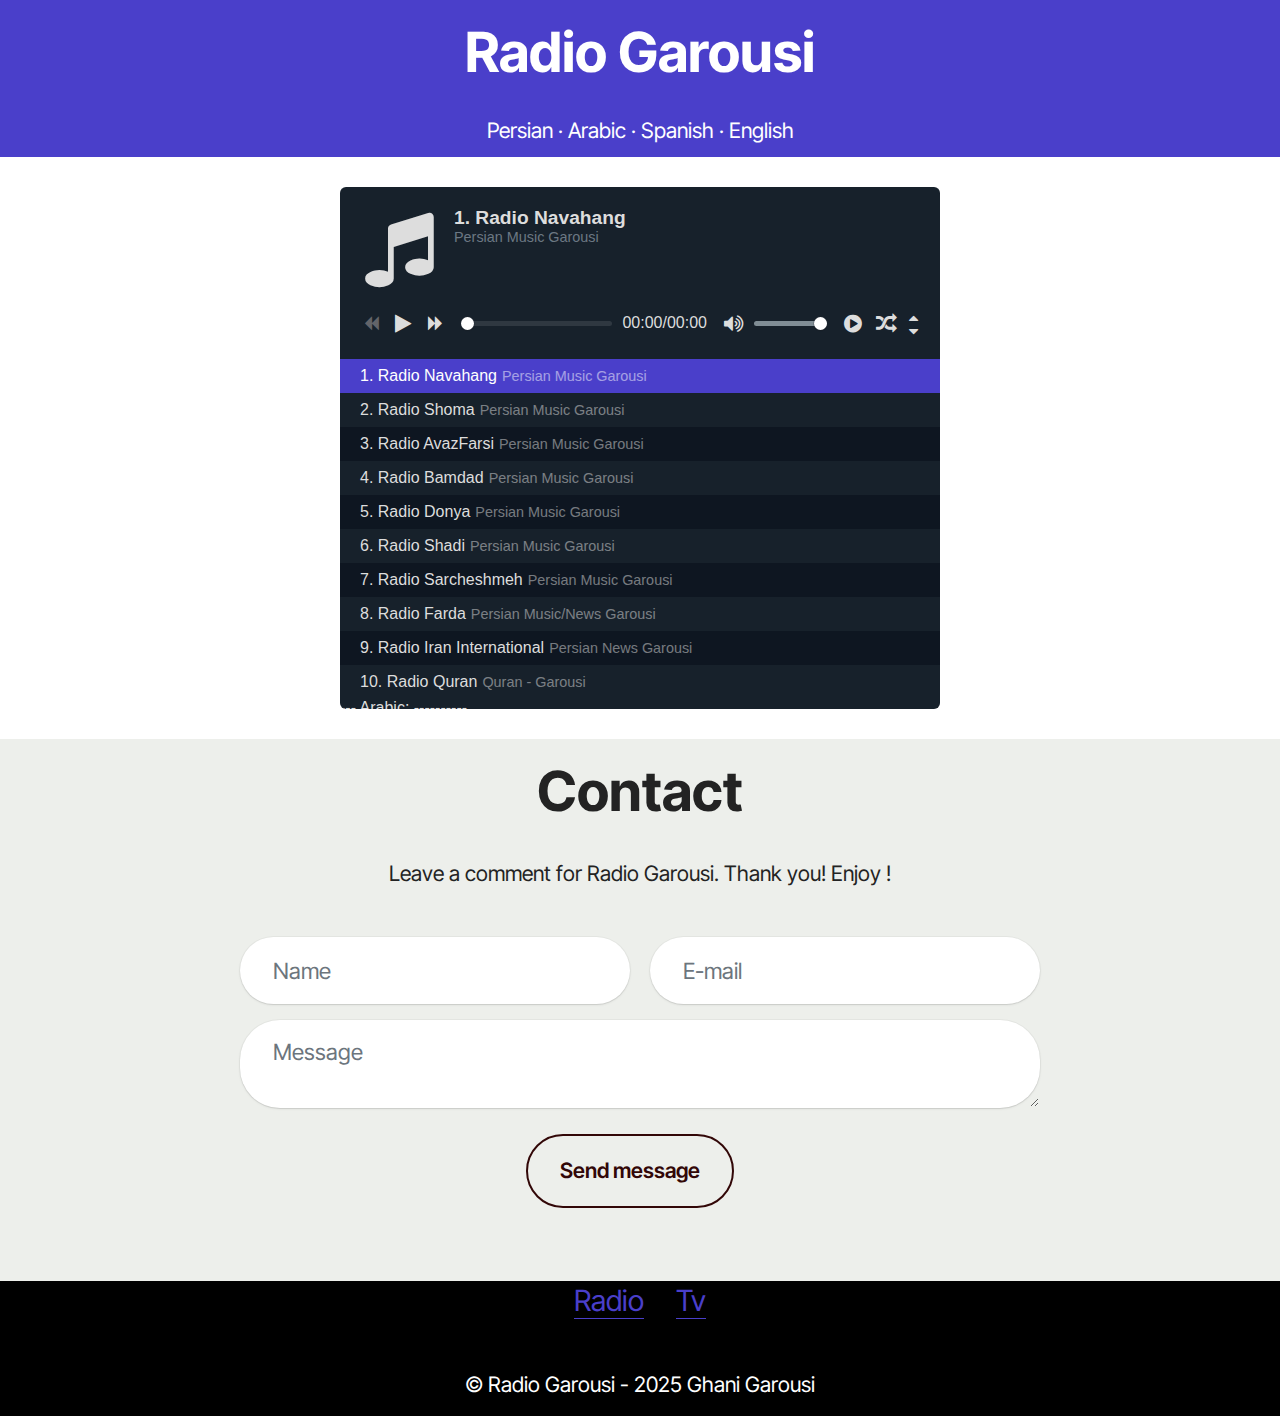
<file: index.html>
<!DOCTYPE html>
<html  >
<head>
  
  <meta charset="UTF-8">
  <meta http-equiv="X-UA-Compatible" content="IE=edge">
  
  <meta name="viewport" content="width=device-width, initial-scale=1, minimum-scale=1">
  <link rel="shortcut icon" href="assets/images/garousi-128x128.png" type="image/x-icon">
  <meta name="description" content="">
  
  
  <title>Radio Garousi</title>
  <link rel="stylesheet" href="assets/bootstrap/css/bootstrap.min.css">
  <link rel="stylesheet" href="assets/socicon/css/styles.css">
  <link rel="stylesheet" href="assets/theme/css/style.css">
  <link rel="preload" href="https://fonts.googleapis.com/css?family=Inter+Tight:100,200,300,400,500,600,700,800,900,100i,200i,300i,400i,500i,600i,700i,800i,900i&display=swap" as="style" onload="this.onload=null;this.rel='stylesheet'">
  <noscript><link rel="stylesheet" href="https://fonts.googleapis.com/css?family=Inter+Tight:100,200,300,400,500,600,700,800,900,100i,200i,300i,400i,500i,600i,700i,800i,900i&display=swap"></noscript>
  <link rel="preload" as="style" href="assets/mobirise/css/mbr-additional.css?v=3E8e0q"><link rel="stylesheet" href="assets/mobirise/css/mbr-additional.css?v=3E8e0q" type="text/css">

  
  
  
</head>
<body>
  
  <section data-bs-version="5.1" class="article11 cid-uWx9fzitW8" id="article11-1q">
    

    
    
    <div class="container-fluid">
        <div class="row justify-content-center">
            <div class="title col-md-12 col-lg-10">
                <h3 class="mbr-section-title mbr-fonts-style align-center mt-0 mb-0 display-2">
                <strong>Radio Garousi</strong></h3>
                <h4 class="mbr-section-subtitle align-center mbr-fonts-style mt-4 display-7"><p>Persian · Arabic · Spanish · English</p></h4>
                
            </div>
        </div>
    </div>
</section>

<section data-bs-version="5.1" class="mbr-section content1 restaurantm4_content1 cid-uW8s3BIlcq" id="design-block-1">

	

	<div class="container">
		<div class="row justify-content-center">
			<div class="col-md-10 col-sm-12 text-section">
			<style>

    


			    
@import url('https://maxcdn.bootstrapcdn.com/font-awesome/4.7.0/css/font-awesome.min.css');

*,*:before,*:after{outline:0;-webkit-box-sizing:border-box;box-sizing:border-box;}
input,button{outline:none;}
a,a:hover,a:visited{color:#ddd;text-decoration:none;}
.flex{display:-webkit-flex;display:flex;}
.flex-wrap{display:-webkit-flex;display:flex;-webkit-flex-wrap:wrap;flex-wrap:wrap;}
.flex-align{-webkit-align-items:center;align-items:center;}
.w-full{width:100%;}


/* progress animation */
@-webkit-keyframes audio-progress{to{background-position:25px 0;}}
@keyframes audio-progress{to{background-position:25px 0;}}
/* mobile */
@media screen and (max-width:480px) {
#simp .simp-controls .simp-volume,#simp .simp-controls .simp-others{display:none;}
#simp .simp-controls .simp-time{margin-right:10px;}
}
@media screen and (max-width:370px) {
#simp .simp-time .simp-slash,#simp .simp-time .end-time{display:none;}
}



@-webkit-keyframes audio-progress{to{background-position:25px 0;}}
@keyframes audio-progress{to{background-position:25px 0;}}
/* mobile */
@media screen and (max-width:480px) {
#simp .simp-controls .simp-volume,#simp .simp-controls .simp-others{display:none;}
#simp .simp-controls .simp-time{margin-right:10px;}
}
@media screen and (max-width:370px) {
#simp .simp-time .simp-slash,#simp .simp-time .end-time{display:none;}
}

			</style>
			
			
			
			<div class="simple-audio-player" id="simp" data-config="{&quot;shide_top&quot;:false,&quot;shide_btm&quot;:false,&quot;auto_load&quot;:false}">
  <div class="simp-playlist">
    <ul>
      --- Persian: ----------
      
      <li><span class="simp-source" data-src="https://navairan.com/;">1. Radio Navahang</span><span class="simp-desc">Persian Music Garousi</span></li>
      <li><span class="simp-source" data-src="https://stream.radiojar.com/rzcfw4cbsxquv" data-cover="https://i.postimg.cc/sDBycWS8/NMS-2019.jpg">2. Radio Shoma</span><span class="simp-desc">Persian Music Garousi</span></li>
      <li><span class="simp-source" data-src="https://stream-171.zeno.fm/2jwyo983y49vv">3. Radio AvazFarsi</span><span class="simp-desc">Persian Music Garousi</span></li>
      <li><span class="simp-source" data-src="https://s3.radio.co/sd07c718f1/listen">4. Radio Bamdad</span><span class="simp-desc">Persian Music Garousi</span></li>
      <li><span class="simp-source" data-src="https://stream.zeno.fm/v5kxmagseg0uv">5. Radio Donya</span><span class="simp-desc">Persian Music Garousi</span></li>
      <li><span class="simp-source" data-src="https://ice9.securenetsystems.net/SHADI">6. Radio Shadi</span><span class="simp-desc">Persian Music Garousi</span></li>
      <li><span class="simp-source" data-src="https://sarcheshmeh.awsvps.com/stream">7. Radio Sarcheshmeh</span><span class="simp-desc">Persian Music Garousi</span></li>
      <li><span class="simp-source" data-src="https://stream.radiojar.com/cp13r2cpn3quv">8. Radio Farda</span><span class="simp-desc">Persian Music/News Garousi</span></li>
      <li><span class="simp-source" data-src="https://n0f.radiojar.com/dfnrphnr5f0uv?rj-ttl=5&amp;rj-tok=AAABmSY-oh4AHtmWmjydCeWDsA">9. Radio Iran International</span><span class="simp-desc">Persian News Garousi</span></li>
      <li><span class="simp-source" data-src="https://radio.mp3islam.com/listen/abdulbasit/radio.mp3">10. Radio Quran</span><span class="simp-desc">Quran - Garousi</span></li>
  
      
      --- Arabic: ----------
      <li><span class="simp-source" data-src="https://stream.zeno.fm/na3vpvn10qruv">1. Radio Arab Mix</span><span class="simp-desc">Arabic Music Garousi</span></li>
      <li><span class="simp-source" data-src="https://oriental-high.rautemusik.fm/">2. Radio ORIENTAL</span><span class="simp-desc">Arabic Music Garousi</span></li>
      <li><span class="simp-source" data-src="https://ahmsamir.radioca.st/stream">3. Radio Nagham</span><span class="simp-desc">Arabic Music Garousi</span></li>
      <li><span class="simp-source" data-src="http://live.medi1.com/Tarab">4. Radio Tarab</span><span class="simp-desc">Classic Arabic Music Garousi</span></li>
      <li><span class="simp-source" data-src="https://usa19.fastcast4u.com/adeem">5. Radio Qadeem</span><span class="simp-desc">Old Arabic Music Garousi</span></li>
      <li><span class="simp-source" data-src="https://n0b.radiojar.com/s1mygd1frxquv">6. Radio Al Arabiya Music</span><span class="simp-desc">Arabic Music Garousi</span></li>
      <li><span class="simp-source" data-src="http://icecast.omroep.nl/funx-arab-bb-mp3">7. Radio FunX Arab</span><span class="simp-desc">Arabic Music Garousi</span></li>
      <li><span class="simp-source" data-src="https://stream.zeno.fm/zsgrfxg71s8uv?dot-uid=0c64220300da605a9c09c645&amp;amb-uid=2613553414245283539&amp;triton-uid=cookie%3A51e3840d-9f2d-4861-81dc-ecd56c88a96e&amp;aw_0_req_lsid=b192f0fe28e56731dab30eb67d7e9012">8. Radio Om Kolthum</span><span class="simp-desc">Om Kolthum Music Garousi</span></li>
      <li><span class="simp-source" data-src="https://stream.zeno.fm/8a4eqkd0pnhvv?dot-uid=0c64220300da605a9c09c645&amp;amb-uid=2613553414245283539&amp;triton-uid=cookie%3A51e3840d-9f2d-4861-81dc-ecd56c88a96e&amp;aw_0_req_lsid=b192f0fe28e56731dab30eb67d7e9012">9. Radio Abdelhalim</span><span class="simp-desc">Abdelhalim Music Garousi</span></li>
      <li><span class="simp-source" data-src="https://montecarlodoualiya128k.ice.infomaniak.ch/mc-doualiya.mp3">10. Radio Monte Carlo</span><span class="simp-desc">Arabic Music/News Garousi</span></li>
      <li><span class="simp-source" data-src="https://live-hls-audio-web-aja.getaj.net/VOICE-AJA/01.m3u8">11. Aljazeera</span><span class="simp-desc">Arabic News Garousi</span></li>
      <li><span class="simp-source" data-src="https://radio.mp3islam.com/listen/abdulbasit/radio.mp3">12. Radio Quran</span><span class="simp-desc">Quran - Garousi</span></li>


      --- Spanish: ----------
      
      <li><span class="simp-source" data-src="https://stream.zeno.fm/sxn8jnkteq2vv">1. Radio Flamenco</span><span class="simp-desc">Spanish Music Garousi</span></li>
      <li><span class="simp-source" data-src="http://playerservices.streamtheworld.com/api/livestream-redirect/RADIOLE.mp3">2. Radio OLE</span><span class="simp-desc">Spanish Music Garousi</span></li>
      <li><span class="simp-source" data-src="https://kissfm.kissfmradio.cires21.com/kissfm.mp3">3. Radio Kiss FM</span><span class="simp-desc">Spanish Music Garousi</span></li>
      <li><span class="simp-source" data-src="https://playerservices.streamtheworld.com/api/livestream-redirect/LOS40_ASO_GUADIX.mp3">4. Radio Los 40 Madrid</span><span class="simp-desc">Spanish Music Garousi</span></li>
      <li><span class="simp-source" data-src="http://server8.emitironline.com:18176/">5. Radio Callao Madrid</span><span class="simp-desc">Spanish Music Garousi</span></li>
      <li><span class="simp-source" data-src="https://net1-cope-rrcast.flumotion.com/cope/net1-low.mp3">6. Radio COPE Madrid</span><span class="simp-desc">Spanish Music/News Garousi</span></li>
      <li><span class="simp-source" data-src="https://playerservices.streamtheworld.com/api/livestream-redirect/SER_MAS_MADRID.mp3">7. Radio SER Madrid</span><span class="simp-desc">Spanish News Garousi</span></li>
      

      --- English: ----------

      
      <li><span class="simp-source" data-src="https://ice-sov.musicradio.com/HeartLondonMP3">1. Radio Heart London</span><span class="simp-desc">LONDON UK Garousi</span></li>
      <li><span class="simp-source" data-src="https://countryhits.radioca.st/stream">2. Radio Country Music</span><span class="simp-desc">Country USA Garousi</span></li>
      <li><span class="simp-source" data-src="https://kuvo-ice.streamguys1.com/kuvo-mp3-128">3. Radio Jazz Music</span><span class="simp-desc">Jazz Music USA Garousi</span></li>
      <li><span class="simp-source" data-src="https://uk4-vn.mixstream.net/:8128/listen.mp3">4. Radio House Music</span><span class="simp-desc">House Music USA Garousi</span></li>
      <li><span class="simp-source" data-src="https://playerservices.streamtheworld.com/api/livestream-redirect/CSPANRADIO.mp3">5. Radio CSPAN News</span><span class="simp-desc">News USA Garousi</span></li>
      <li><span class="simp-source" data-src="https://playerservices.streamtheworld.com/api/livestream-redirect/NEWSMAX_FM.aac">6. Radio Newsmax USA</span><span class="simp-desc">News USA Garousi</span></li>
      




      
      --- Ghani Garousi 2025 Alicante - Spain ---
      
    </ul>
  </div>
</div>    

<script>
    

// Multiple events to a listener
function addEventListener_multi(element, eventNames, handler) {
  var events = eventNames.split(' ');
  events.forEach(e => element.addEventListener(e, handler, false));
}

// Random numbers in a specific range
function getRandom(min, max) {
  min = Math.ceil(min);
  max = Math.floor(max);
  return Math.floor(Math.random() * (max - min + 1)) + min;
}

// Position element inside element
function getRelativePos(elm) {
  var pPos = elm.parentNode.getBoundingClientRect(); // parent pos
  var cPos = elm.getBoundingClientRect(); // target pos
  var pos = {};

  pos.top    = cPos.top    - pPos.top + elm.parentNode.scrollTop,
  pos.right  = cPos.right  - pPos.right,
  pos.bottom = cPos.bottom - pPos.bottom,
  pos.left   = cPos.left   - pPos.left;

  return pos;
}

function formatTime(val) {
  var h = 0, m = 0, s;
  val = parseInt(val, 10);
  if (val > 60 * 60) {
   h = parseInt(val / (60 * 60), 10);
   val -= h * 60 * 60;
  }
  if (val > 60) {
   m = parseInt(val / 60, 10);
   val -= m * 60;
  }
  s = val;
  val = (h > 0)? h + ':' : '';
  val += (m > 0)? ((m < 10 && h > 0)? '0' : '') + m + ':' : '0:';
  val += ((s < 10)? '0' : '') + s;
  return val;
}

function simp_initTime() {
  simp_controls.querySelector('.start-time').innerHTML = formatTime(simp_audio.currentTime); //calculate current value time
  if (!simp_isStream) {
    simp_controls.querySelector('.end-time').innerHTML = formatTime(simp_audio.duration); //calculate total value time
    simp_progress.value = simp_audio.currentTime / simp_audio.duration * 100; //progress bar
  }
  
  // ended of the audio
  if (simp_audio.currentTime == simp_audio.duration) {
    simp_controls.querySelector('.simp-plause').classList.remove('fa-pause');
    simp_controls.querySelector('.simp-plause').classList.add('fa-play');
    simp_audio.removeEventListener('timeupdate', simp_initTime);
    
    if (simp_isNext) { //auto load next audio
      var elem;
      simp_a_index++;
      if (simp_a_index == simp_a_url.length) { //repeat all audio
        simp_a_index = 0;
        elem = simp_a_url[0];
      } else {
        elem = simp_a_url[simp_a_index];  
      }
      simp_changeAudio(elem);
      simp_setAlbum(simp_a_index);
    } else {
      simp_isPlaying = false;
    }
  }
}

function simp_initAudio() {
  // if readyState more than 2, audio file has loaded
	simp_isLoaded = simp_audio.readyState == 4 ? true : false;
  simp_isStream = simp_audio.duration == 'Infinity' ? true : false;
  simp_controls.querySelector('.simp-plause').disabled = false;
  simp_progress.disabled = simp_isStream ? true : false;
  if (!simp_isStream) {
    simp_progress.parentNode.classList.remove('simp-load','simp-loading');
    simp_controls.querySelector('.end-time').innerHTML = formatTime(simp_audio.duration);
  }
  simp_audio.addEventListener('timeupdate', simp_initTime); //tracking load progress
  if (simp_isLoaded && simp_isPlaying) simp_audio.play();
  
  // progress bar click event
  addEventListener_multi(simp_progress, 'touchstart mousedown', function(e) {
    if (simp_isStream) {
      e.stopPropagation();
      return false;
    }
    if (simp_audio.readyState == 4) {
      simp_audio.removeEventListener('timeupdate', simp_initTime);
      simp_audio.pause();
    }
  });
  
  addEventListener_multi(simp_progress, 'touchend mouseup', function(e) {
    if (simp_isStream) {
      e.stopPropagation();
      return false;
    }
    if (simp_audio.readyState == 4) {
      simp_audio.currentTime = simp_progress.value * simp_audio.duration / 100;
      simp_audio.addEventListener('timeupdate', simp_initTime);
      if (simp_isPlaying) simp_audio.play();
    }
  });
}

function simp_loadAudio(elem) {
  simp_progress.parentNode.classList.add('simp-loading');
  simp_controls.querySelector('.simp-plause').disabled = true;
  simp_audio.querySelector('source').src = elem.dataset.src;
  simp_audio.load();
  
  simp_audio.volume = parseFloat(simp_v_num / 100); //based on valume input value
  simp_audio.addEventListener('canplaythrough', simp_initAudio); //play audio without stop for buffering
  
  // if audio fails to load, only IE/Edge 9.0 or above
  simp_audio.addEventListener('error', function() {
    alert('Please reload the page.');
  });
}

function simp_setAlbum(index) {
  simp_cover.innerHTML = simp_a_url[index].dataset.cover ? '<div style="background:url(' + simp_a_url[index].dataset.cover + ') no-repeat;background-size:cover;width:80px;height:80px;"></div>' : '<i class="fa fa-music fa-5x"></i>';
  simp_title.innerHTML = simp_source[index].querySelector('.simp-source').innerHTML;
  simp_artist.innerHTML = simp_source[index].querySelector('.simp-desc') ? simp_source[index].querySelector('.simp-desc').innerHTML : '';
}

function simp_changeAudio(elem) {
	simp_isLoaded = false;
  simp_controls.querySelector('.simp-prev').disabled = simp_a_index == 0 ? true : false;
  simp_controls.querySelector('.simp-plause').disabled = simp_auto_load ? true : false;
  simp_controls.querySelector('.simp-next').disabled = simp_a_index == simp_a_url.length-1 ? true : false;
  simp_progress.parentNode.classList.add('simp-load');
  simp_progress.disabled = true;
  simp_progress.value = 0;
  simp_controls.querySelector('.start-time').innerHTML = '00:00';
  simp_controls.querySelector('.end-time').innerHTML = '00:00';
  elem = simp_isRandom && simp_isNext ? simp_a_url[getRandom(0, simp_a_url.length-1)] : elem;
  
  // playlist, audio is running
  for (var i = 0; i < simp_a_url.length; i++) {
    simp_a_url[i].parentNode.classList.remove('simp-active');
    if (simp_a_url[i] == elem) {
      simp_a_index = i;
      simp_a_url[i].parentNode.classList.add('simp-active');
    }
  }
  
  // scrolling to element inside element
  var simp_active = getRelativePos(simp_source[simp_a_index]);
  simp_source[simp_a_index].parentNode.scrollTop = simp_active.top;
  
  if (simp_auto_load || simp_isPlaying) simp_loadAudio(elem);
  
  if (simp_isPlaying) {
    simp_controls.querySelector('.simp-plause').classList.remove('fa-play');
    simp_controls.querySelector('.simp-plause').classList.add('fa-pause');
  }
}

function simp_startScript() {
  ap_simp = document.querySelector('#simp');
  simp_audio = ap_simp.querySelector('#audio');
  simp_album = ap_simp.querySelector('.simp-album');
  simp_cover = simp_album.querySelector('.simp-cover');
  simp_title = simp_album.querySelector('.simp-title');
  simp_artist = simp_album.querySelector('.simp-artist');
  simp_controls = ap_simp.querySelector('.simp-controls');
  simp_progress = simp_controls.querySelector('.simp-progress');
  simp_volume = simp_controls.querySelector('.simp-volume');
  simp_v_slider = simp_volume.querySelector('.simp-v-slider');
  simp_v_num = simp_v_slider.value; //default volume
  simp_others = simp_controls.querySelector('.simp-others');
  simp_auto_load = simp_config.auto_load; //auto load audio file
  
  if (simp_config.shide_top) simp_album.parentNode.classList.toggle('simp-hide');
  if (simp_config.shide_btm) {
    simp_playlist.classList.add('simp-display');
    simp_playlist.classList.toggle('simp-hide');
  }
  
  if (simp_a_url.length <= 1) {
    simp_controls.querySelector('.simp-prev').style.display = 'none';
    simp_controls.querySelector('.simp-next').style.display = 'none';
    simp_others.querySelector('.simp-plext').style.display = 'none';
    simp_others.querySelector('.simp-random').style.display = 'none';
  }

  // Playlist listeners
  simp_source.forEach(function(item, index) {
    if (item.classList.contains('simp-active')) simp_a_index = index; //playlist contains '.simp-active'
    item.addEventListener('click', function() {
      simp_audio.removeEventListener('timeupdate', simp_initTime);
      simp_a_index = index;
      simp_changeAudio(this.querySelector('.simp-source'));
      simp_setAlbum(simp_a_index);
    });
  });
  
  // FIRST AUDIO LOAD =======
  simp_changeAudio(simp_a_url[simp_a_index]);
  simp_setAlbum(simp_a_index);
  // FIRST AUDIO LOAD =======
  
  // Controls listeners
  simp_controls.querySelector('.simp-plauseward').addEventListener('click', function(e) {
    var eles = e.target.classList;
    if (eles.contains('simp-plause')) {
      if (simp_audio.paused) {
        if (!simp_isLoaded) simp_loadAudio(simp_a_url[simp_a_index]);
        simp_audio.play();
        simp_isPlaying = true;
        eles.remove('fa-play');
        eles.add('fa-pause');
      } else {
        simp_audio.pause();
        simp_isPlaying = false;
        eles.remove('fa-pause');
        eles.add('fa-play');
      }
    } else {
      if (eles.contains('simp-prev') && simp_a_index != 0) {
        simp_a_index = simp_a_index-1;
        e.target.disabled = simp_a_index == 0 ? true : false;
      } else if (eles.contains('simp-next') && simp_a_index != simp_a_url.length-1) {
        simp_a_index = simp_a_index+1;
        e.target.disabled = simp_a_index == simp_a_url.length-1 ? true : false;
      }
      simp_audio.removeEventListener('timeupdate', simp_initTime);
      simp_changeAudio(simp_a_url[simp_a_index]);
      simp_setAlbum(simp_a_index);
    }
  });
  
  // Audio volume
  simp_volume.addEventListener('click', function(e) {
    var eles = e.target.classList;
    if (eles.contains('simp-mute')) {
      if (eles.contains('fa-volume-up')) {
        eles.remove('fa-volume-up');
        eles.add('fa-volume-off');
        simp_v_slider.value = 0;
      } else {
        eles.remove('fa-volume-off');
        eles.add('fa-volume-up');
        simp_v_slider.value = simp_v_num;
      }
    } else {
      simp_v_num = simp_v_slider.value;
      if (simp_v_num != 0) {
        simp_controls.querySelector('.simp-mute').classList.remove('fa-volume-off');
        simp_controls.querySelector('.simp-mute').classList.add('fa-volume-up');
      }
    }
    simp_audio.volume = parseFloat(simp_v_slider.value / 100);
  });
  
  // Others
  simp_others.addEventListener('click', function(e) {
    var eles = e.target.classList;
    if (eles.contains('simp-plext')) {
      simp_isNext = simp_isNext && !simp_isRandom ? false : true;
      if (!simp_isRandom) simp_isRanext = simp_isRanext ? false : true;
      eles.contains('simp-active') && !simp_isRandom ? eles.remove('simp-active') : eles.add('simp-active');
    } else if (eles.contains('simp-random')) {
      simp_isRandom = simp_isRandom ? false : true;
      if (simp_isNext && !simp_isRanext) {
        simp_isNext = false;
        simp_others.querySelector('.simp-plext').classList.remove('simp-active');
      } else {
        simp_isNext = true;
        simp_others.querySelector('.simp-plext').classList.add('simp-active');
      }
      eles.contains('simp-active') ? eles.remove('simp-active') : eles.add('simp-active');
    } else if (eles.contains('simp-shide-top')) {
      simp_album.parentNode.classList.toggle('simp-hide');
    } else if (eles.contains('simp-shide-bottom')) {
      simp_playlist.classList.add('simp-display');
      simp_playlist.classList.toggle('simp-hide');
    }
  });
}

// Start simple player
if (document.querySelector('#simp')) {
  var simp_auto_load, simp_audio, simp_album, simp_cover, simp_title, simp_artist, simp_controls, simp_progress, simp_volume, simp_v_slider, simp_v_num, simp_others;
  var ap_simp = document.querySelector('#simp');
  var simp_playlist = ap_simp.querySelector('.simp-playlist');
  var simp_source = simp_playlist.querySelectorAll('li');
  var simp_a_url = simp_playlist.querySelectorAll('[data-src]');
  var simp_a_index = 0;
  var simp_isPlaying = false;
  var simp_isNext = false; //auto play
  var simp_isRandom = false; //play random
  var simp_isRanext = false; //check if before random starts, simp_isNext value is true
  var simp_isStream = false; //radio streaming
  var simp_isLoaded = false; //audio file has loaded
  var simp_config = ap_simp.dataset.config ? JSON.parse(ap_simp.dataset.config) : {
    shide_top: false, //show/hide album
    shide_btm: false, //show/hide playlist
    auto_load: false //auto load audio file
  };
  
  var simp_elem = '';
  simp_elem += '<audio id="audio" preload><source src="" type="audio/mpeg"></audio>';
  simp_elem += '<div class="simp-display"><div class="simp-album w-full flex-wrap"><div class="simp-cover"><i class="fa fa-music fa-5x"></i></div><div class="simp-info"><div class="simp-title">Title</div><div class="simp-artist">Artist</div></div></div></div>';
  simp_elem += '<div class="simp-controls flex-wrap flex-align">';
  simp_elem += '<div class="simp-plauseward flex flex-align"><button type="button" class="simp-prev fa fa-backward" disabled></button><button type="button" class="simp-plause fa fa-play" disabled></button><button type="button" class="simp-next fa fa-forward" disabled></button></div>';
  simp_elem += '<div class="simp-tracker simp-load"><input class="simp-progress" type="range" min="0" max="100" value="0" disabled/><div class="simp-buffer"></div></div>';
  simp_elem += '<div class="simp-time flex flex-align"><span class="start-time">00:00</span><span class="simp-slash"> / </span><span class="end-time">00:00</span></div>';
  simp_elem += '<div class="simp-volume flex flex-align"><button type="button" class="simp-mute fa fa-volume-up"></button><input class="simp-v-slider" type="range" min="0" max="100" value="100"/></div>';
  simp_elem += '<div class="simp-others flex flex-align"><button type="button" class="simp-plext fa fa-play-circle" title="Auto Play"></button><button type="button" class="simp-random fa fa-random" title="Random"></button><div class="simp-shide"><button type="button" class="simp-shide-top fa fa-caret-up" title="Show/Hide Album"></button><button type="button" class="simp-shide-bottom fa fa-caret-down" title="Show/Hide Playlist"></button></div></div>';
  simp_elem += '</div>'; //simp-controls
  
  var simp_player = document.createElement('div');
  simp_player.classList.add('simp-player');
  simp_player.innerHTML = simp_elem;
  ap_simp.insertBefore(simp_player, simp_playlist);
  simp_startScript();
}
</script></div>
		</div>
	</div>
</section>

<section data-bs-version="5.1" class="form5 cid-uWx7AsDfu4" id="form02-1p">
    
    
    <div class="container">
        <div class="row justify-content-center">
            <div class="col-12 content-head">
                <div class="mbr-section-head mb-5">
                    <h3 class="mbr-section-title mbr-fonts-style align-center mb-0 display-2">
                        <strong>Contact</strong></h3>
                    <h4 class="mbr-section-subtitle mbr-fonts-style align-center mb-0 mt-4 display-7">Leave a comment for Radio Garousi. Thank you! Enjoy !</h4>
                </div>
            </div>
        </div>
        <div class="row justify-content-center">
            <div class="col-lg-8 mx-auto mbr-form" data-form-type="formoid">
                <form action="https://mobirise.eu/" method="POST" class="mbr-form form-with-styler" data-form-title="Form Name"><input type="hidden" name="email" data-form-email="true" value="qeNeOr7XUz7Rg9WcpJBxOEyRm5qJGeEpD9DcX0jsImLB7Df9bpknuAuDpa5+3iL7Gsu5C7L3aRPUSS0cI9ApBRk2k0Lv44Y7N8AB2p1F6I0hQLUKnAgq9hUbpjbbVOCO">
                    <div class="row">
                        <div hidden="hidden" data-form-alert="" class="alert alert-success col-12">Thanks for filling out the form!</div>
                        <div hidden="hidden" data-form-alert-danger="" class="alert alert-danger col-12">
                            Oops...! some problem!
                        </div>
                    </div>
                    <div class="dragArea row">
                        <div class="col-md col-sm-12 form-group mb-3" data-for="name">
                            <input type="text" name="name" placeholder="Name" data-form-field="name" class="form-control" value="" id="name-form02-1p">
                        </div>
                        <div class="col-md col-sm-12 form-group mb-3" data-for="email">
                            <input type="email" name="email" placeholder="E-mail" data-form-field="email" class="form-control" value="" id="email-form02-1p">
                        </div>
                        
                        <div class="col-12 form-group mb-3" data-for="textarea">
                            <textarea name="textarea" placeholder="Message" data-form-field="textarea" class="form-control" id="textarea-form02-1p"></textarea>
                        </div>
                        <div class="col-lg-12 col-md-12 col-sm-12 align-center mbr-section-btn"><button type="submit" class="btn btn-info-outline display-7">Send message</button></div>
                    </div>
                </form>
            </div>
        </div>
    </div>
</section>

<section data-bs-version="5.1" class="footer3 cid-uWvFwj3L6q" once="footers" id="footer03-1c">

        

    

    <div class="container">
        <div class="row">
            <div class="row-links">
                <ul class="header-menu">
                  
                  
                  
                  
                <li class="header-menu-item mbr-fonts-style display-5"><a href="index.html" class="text-primary">Radio</a></li><li class="header-menu-item mbr-fonts-style display-5"><a href="page1.html" class="text-primary">Tv</a></li></ul>
              </div>

            
            <div class="col-12 mt-4">
                <p class="mbr-fonts-style copyright display-7">
                    © Radio Garousi - 2025 Ghani Garousi</p>
            </div>
        </div>
    </div>
</section><section><a href="https://mobiri.se"></a><a href="https://mobiri.se"></a></section><script src="assets/bootstrap/js/bootstrap.bundle.min.js"></script>  <script src="assets/smoothscroll/smooth-scroll.js"></script>  <script src="assets/ytplayer/index.js"></script>  <script src="assets/theme/js/script.js"></script>  <script src="assets/formoid/formoid.min.js"></script>  
  
  
 <div id="scrollToTop" class="scrollToTop mbr-arrow-up"><a style="text-align: center;"><i class="mbr-arrow-up-icon mbr-arrow-up-icon-cm cm-icon cm-icon-smallarrow-up"></i></a></div>
  </body>
</html>
</file>
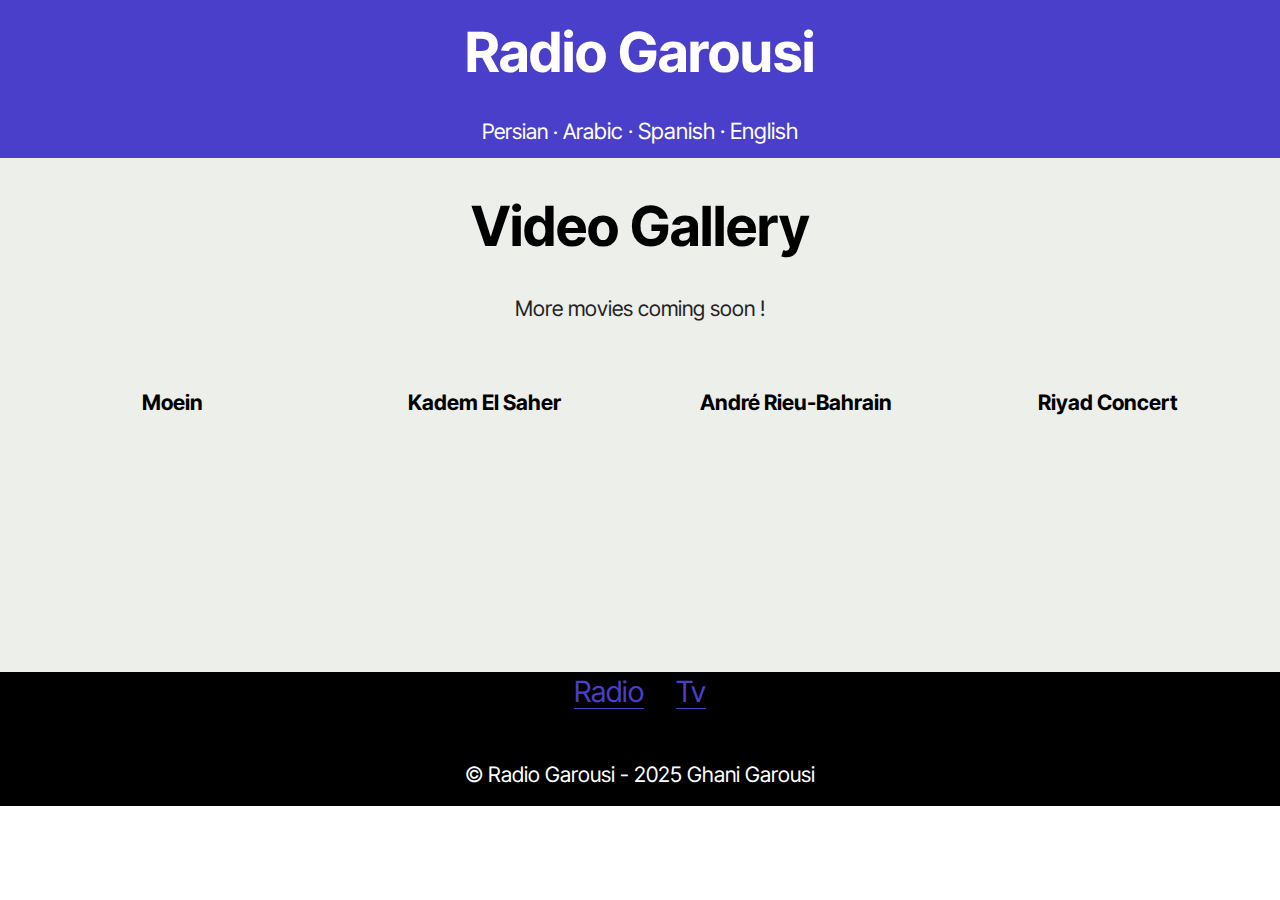
<file: page1.html>
<!DOCTYPE html>
<html  >
<head>
  
  <meta charset="UTF-8">
  <meta http-equiv="X-UA-Compatible" content="IE=edge">
  
  <meta name="viewport" content="width=device-width, initial-scale=1, minimum-scale=1">
  <link rel="shortcut icon" href="assets/images/garousi-128x128.png" type="image/x-icon">
  <meta name="description" content="">
  
  
  <title>TV</title>
  <link rel="stylesheet" href="assets/bootstrap/css/bootstrap.min.css">
  <link rel="stylesheet" href="assets/socicon/css/styles.css">
  <link rel="stylesheet" href="assets/theme/css/style.css">
  <link rel="preload" href="https://fonts.googleapis.com/css?family=Inter+Tight:100,200,300,400,500,600,700,800,900,100i,200i,300i,400i,500i,600i,700i,800i,900i&display=swap" as="style" onload="this.onload=null;this.rel='stylesheet'">
  <noscript><link rel="stylesheet" href="https://fonts.googleapis.com/css?family=Inter+Tight:100,200,300,400,500,600,700,800,900,100i,200i,300i,400i,500i,600i,700i,800i,900i&display=swap"></noscript>
  <link rel="preload" as="style" href="assets/mobirise/css/mbr-additional.css?v=ErbiKM"><link rel="stylesheet" href="assets/mobirise/css/mbr-additional.css?v=ErbiKM" type="text/css">

  
  
  
</head>
<body>
  
  <section data-bs-version="5.1" class="article11 cid-uWvyFVXxA3" id="article11-10">
    

    
    
    <div class="container-fluid">
        <div class="row justify-content-center">
            <div class="title col-md-12 col-lg-10">
                <h3 class="mbr-section-title mbr-fonts-style align-center mt-0 mb-0 display-2">
                <strong>Radio Garousi</strong></h3>
                <h4 class="mbr-section-subtitle align-center mbr-fonts-style mt-4 display-7"><p>Persian · Ara<span style="font-size: 1.4rem;">bic · Spanish · English</span></p></h4>
                
            </div>
        </div>
    </div>
</section>

<section data-bs-version="5.1" class="gallery3 cid-uWHTpoKEqG" id="gallery03-1z">
    
    
    <div class="container-fluid">
      <div class="row justify-content-center">
        <div class="col-12 content-head">
          <div class="mbr-section-head mb-5">
            <h4 class="mbr-section-title mbr-fonts-style align-center mb-0 display-2">
              <strong>Video Gallery</strong>
            </h4>
            <h5 class="mbr-section-subtitle mbr-fonts-style align-center mb-0 mt-4 display-7">More movies coming soon !</h5>
          </div>
        </div>
      </div>
      <div class="row">
        <div class="item features-image col-12 col-md-6 col-lg-3 active">
          <div class="item-wrapper">
            
            <div class="item-content align-left">
              <h5 class="item-title mbr-fonts-style mt-3 mb-3 display-7">
                <strong>Moein</strong></h5>
              
            </div>
            <div class="mbr-figure col-12 mb-5 col-md-"><iframe class="mbr-embedded-video" src="https://www.youtube.com/embed/dWl5Wiq49S4?rel=0&amp;amp;&amp;showinfo=0&amp;autoplay=0&amp;loop=1&amp;playlist=dWl5Wiq49S4" width="1280" height="720" frameborder="0" allowfullscreen></iframe></div>
          </div>
        </div>
        <div class="item features-image col-12 col-md-6 col-lg-3">
          <div class="item-wrapper">
            
            <div class="item-content align-left">
              <h5 class="item-title mbr-fonts-style mt-3 mb-3 display-7">
                <strong>Kadem El Saher</strong></h5>
              
            </div>
            <div class="mbr-figure col-12 mb-5 col-md-"><iframe class="mbr-embedded-video" src="https://www.youtube.com/embed/Egwlt2V_bw4?rel=0&amp;amp;&amp;showinfo=0&amp;autoplay=0&amp;loop=1&amp;playlist=Egwlt2V_bw4" width="1280" height="720" frameborder="0" allowfullscreen></iframe></div>
          </div>
        </div><div class="item features-image col-12 col-md-6 col-lg-3">
          <div class="item-wrapper">
            
            <div class="item-content align-left">
              <h5 class="item-title mbr-fonts-style mt-3 mb-3 display-7"><strong>André Rieu-Bahrain</strong></h5>
              
              
            </div>
            <div class="mbr-figure col-12 mb-5 col-md-"><iframe class="mbr-embedded-video" src="https://www.youtube.com/embed/ub37AUv2ac0?rel=0&amp;amp;&amp;showinfo=0&amp;autoplay=0&amp;loop=1&amp;playlist=ub37AUv2ac0" width="1280" height="720" frameborder="0" allowfullscreen></iframe></div>
          </div>
        </div>
        
        <div class="item features-image col-12 col-md-6 col-lg-3">
          <div class="item-wrapper">
            
            <div class="item-content align-left">
              <h5 class="item-title mbr-fonts-style mt-3 mb-3 display-7"><strong>Riyad Concert</strong></h5>
              
            </div>
            <div class="mbr-figure col-12 mb-5 col-md-"><iframe class="mbr-embedded-video" src="https://www.youtube.com/embed/HRjedW0LB-I?rel=0&amp;amp;&amp;showinfo=0&amp;autoplay=0&amp;loop=1&amp;playlist=HRjedW0LB-I" width="1280" height="720" frameborder="0" allowfullscreen></iframe></div>
          </div>
        </div>
      </div>
    </div>
  </section>

<section data-bs-version="5.1" class="footer3 cid-uWvFwj3L6q" once="footers" id="footer03-1c">

        

    

    <div class="container">
        <div class="row">
            <div class="row-links">
                <ul class="header-menu">
                  
                  
                  
                  
                <li class="header-menu-item mbr-fonts-style display-5"><a href="index.html" class="text-primary">Radio</a></li><li class="header-menu-item mbr-fonts-style display-5"><a href="page1.html" class="text-primary">Tv</a></li></ul>
              </div>

            
            <div class="col-12 mt-4">
                <p class="mbr-fonts-style copyright display-7">
                    © Radio Garousi - 2025 Ghani Garousi</p>
            </div>
        </div>
    </div>
</section><section><a href="https://mobiri.se"></a><a href="https://mobiri.se"></a></section><script src="assets/bootstrap/js/bootstrap.bundle.min.js"></script>  <script src="assets/smoothscroll/smooth-scroll.js"></script>  <script src="assets/ytplayer/index.js"></script>  <script src="assets/theme/js/script.js"></script>  
  
  
 <div id="scrollToTop" class="scrollToTop mbr-arrow-up"><a style="text-align: center;"><i class="mbr-arrow-up-icon mbr-arrow-up-icon-cm cm-icon cm-icon-smallarrow-up"></i></a></div>
  </body>
</html>
</file>
<file: assets/socicon/css/styles.css>
@charset "UTF-8";

@font-face {
  font-family: 'Socicon';
  src:  url('../fonts/socicon.eot');
  src:  url('../fonts/socicon.eot?#iefix') format('embedded-opentype'),
    url('../fonts/socicon.woff2') format('woff2'),
    url('../fonts/socicon.ttf') format('truetype'),
    url('../fonts/socicon.woff') format('woff'),
    url('../fonts/socicon.svg#socicon') format('svg');
  font-weight: normal;
  font-style: normal;
  font-display: swap;
}

[data-icon]:before {
  font-family: "socicon" !important;
  content: attr(data-icon);
  font-style: normal !important;
  font-weight: normal !important;
  font-variant: normal !important;
  text-transform: none !important;
  speak: none;
  line-height: 1;
  -webkit-font-smoothing: antialiased;
  -moz-osx-font-smoothing: grayscale;
}

[class^="socicon-"], [class*=" socicon-"] {
  /* use !important to prevent issues with browser extensions that change fonts */
  font-family: 'Socicon' !important;
  speak: none;
  font-style: normal;
  font-weight: normal;
  font-variant: normal;
  text-transform: none;
  line-height: 1;

  /* Better Font Rendering =========== */
  -webkit-font-smoothing: antialiased;
  -moz-osx-font-smoothing: grayscale;
}

.socicon-500px:before {
  content: "\e000";
}
.socicon-8tracks:before {
  content: "\e001";
}
.socicon-airbnb:before {
  content: "\e002";
}
.socicon-alliance:before {
  content: "\e003";
}
.socicon-amazon:before {
  content: "\e004";
}
.socicon-amplement:before {
  content: "\e005";
}
.socicon-android:before {
  content: "\e006";
}
.socicon-angellist:before {
  content: "\e007";
}
.socicon-apple:before {
  content: "\e008";
}
.socicon-appnet:before {
  content: "\e009";
}
.socicon-baidu:before {
  content: "\e00a";
}
.socicon-bandcamp:before {
  content: "\e00b";
}
.socicon-battlenet:before {
  content: "\e00c";
}
.socicon-mixer:before {
  content: "\e00d";
}
.socicon-bebee:before {
  content: "\e00e";
}
.socicon-bebo:before {
  content: "\e00f";
}
.socicon-behance:before {
  content: "\e010";
}
.socicon-blizzard:before {
  content: "\e011";
}
.socicon-blogger:before {
  content: "\e012";
}
.socicon-buffer:before {
  content: "\e013";
}
.socicon-chrome:before {
  content: "\e014";
}
.socicon-coderwall:before {
  content: "\e015";
}
.socicon-curse:before {
  content: "\e016";
}
.socicon-dailymotion:before {
  content: "\e017";
}
.socicon-deezer:before {
  content: "\e018";
}
.socicon-delicious:before {
  content: "\e019";
}
.socicon-deviantart:before {
  content: "\e01a";
}
.socicon-diablo:before {
  content: "\e01b";
}
.socicon-digg:before {
  content: "\e01c";
}
.socicon-discord:before {
  content: "\e01d";
}
.socicon-disqus:before {
  content: "\e01e";
}
.socicon-douban:before {
  content: "\e01f";
}
.socicon-draugiem:before {
  content: "\e020";
}
.socicon-dribbble:before {
  content: "\e021";
}
.socicon-drupal:before {
  content: "\e022";
}
.socicon-ebay:before {
  content: "\e023";
}
.socicon-ello:before {
  content: "\e024";
}
.socicon-endomodo:before {
  content: "\e025";
}
.socicon-envato:before {
  content: "\e026";
}
.socicon-etsy:before {
  content: "\e027";
}
.socicon-facebook:before {
  content: "\e028";
}
.socicon-feedburner:before {
  content: "\e029";
}
.socicon-filmweb:before {
  content: "\e02a";
}
.socicon-firefox:before {
  content: "\e02b";
}
.socicon-flattr:before {
  content: "\e02c";
}
.socicon-flickr:before {
  content: "\e02d";
}
.socicon-formulr:before {
  content: "\e02e";
}
.socicon-forrst:before {
  content: "\e02f";
}
.socicon-foursquare:before {
  content: "\e030";
}
.socicon-friendfeed:before {
  content: "\e031";
}
.socicon-github:before {
  content: "\e032";
}
.socicon-goodreads:before {
  content: "\e033";
}
.socicon-google:before {
  content: "\e034";
}
.socicon-googlescholar:before {
  content: "\e035";
}
.socicon-googlegroups:before {
  content: "\e036";
}
.socicon-googlephotos:before {
  content: "\e037";
}
.socicon-googleplus:before {
  content: "\e038";
}
.socicon-grooveshark:before {
  content: "\e039";
}
.socicon-hackerrank:before {
  content: "\e03a";
}
.socicon-hearthstone:before {
  content: "\e03b";
}
.socicon-hellocoton:before {
  content: "\e03c";
}
.socicon-heroes:before {
  content: "\e03d";
}
.socicon-smashcast:before {
  content: "\e03e";
}
.socicon-horde:before {
  content: "\e03f";
}
.socicon-houzz:before {
  content: "\e040";
}
.socicon-icq:before {
  content: "\e041";
}
.socicon-identica:before {
  content: "\e042";
}
.socicon-imdb:before {
  content: "\e043";
}
.socicon-instagram:before {
  content: "\e044";
}
.socicon-issuu:before {
  content: "\e045";
}
.socicon-istock:before {
  content: "\e046";
}
.socicon-itunes:before {
  content: "\e047";
}
.socicon-keybase:before {
  content: "\e048";
}
.socicon-lanyrd:before {
  content: "\e049";
}
.socicon-lastfm:before {
  content: "\e04a";
}
.socicon-line:before {
  content: "\e04b";
}
.socicon-linkedin:before {
  content: "\e04c";
}
.socicon-livejournal:before {
  content: "\e04d";
}
.socicon-lyft:before {
  content: "\e04e";
}
.socicon-macos:before {
  content: "\e04f";
}
.socicon-mail:before {
  content: "\e050";
}
.socicon-medium:before {
  content: "\e051";
}
.socicon-meetup:before {
  content: "\e052";
}
.socicon-mixcloud:before {
  content: "\e053";
}
.socicon-modelmayhem:before {
  content: "\e054";
}
.socicon-mumble:before {
  content: "\e055";
}
.socicon-myspace:before {
  content: "\e056";
}
.socicon-newsvine:before {
  content: "\e057";
}
.socicon-nintendo:before {
  content: "\e058";
}
.socicon-npm:before {
  content: "\e059";
}
.socicon-odnoklassniki:before {
  content: "\e05a";
}
.socicon-openid:before {
  content: "\e05b";
}
.socicon-opera:before {
  content: "\e05c";
}
.socicon-outlook:before {
  content: "\e05d";
}
.socicon-overwatch:before {
  content: "\e05e";
}
.socicon-patreon:before {
  content: "\e05f";
}
.socicon-paypal:before {
  content: "\e060";
}
.socicon-periscope:before {
  content: "\e061";
}
.socicon-persona:before {
  content: "\e062";
}
.socicon-pinterest:before {
  content: "\e063";
}
.socicon-play:before {
  content: "\e064";
}
.socicon-player:before {
  content: "\e065";
}
.socicon-playstation:before {
  content: "\e066";
}
.socicon-pocket:before {
  content: "\e067";
}
.socicon-qq:before {
  content: "\e068";
}
.socicon-quora:before {
  content: "\e069";
}
.socicon-raidcall:before {
  content: "\e06a";
}
.socicon-ravelry:before {
  content: "\e06b";
}
.socicon-reddit:before {
  content: "\e06c";
}
.socicon-renren:before {
  content: "\e06d";
}
.socicon-researchgate:before {
  content: "\e06e";
}
.socicon-residentadvisor:before {
  content: "\e06f";
}
.socicon-reverbnation:before {
  content: "\e070";
}
.socicon-rss:before {
  content: "\e071";
}
.socicon-sharethis:before {
  content: "\e072";
}
.socicon-skype:before {
  content: "\e073";
}
.socicon-slideshare:before {
  content: "\e074";
}
.socicon-smugmug:before {
  content: "\e075";
}
.socicon-snapchat:before {
  content: "\e076";
}
.socicon-songkick:before {
  content: "\e077";
}
.socicon-soundcloud:before {
  content: "\e078";
}
.socicon-spotify:before {
  content: "\e079";
}
.socicon-stackexchange:before {
  content: "\e07a";
}
.socicon-stackoverflow:before {
  content: "\e07b";
}
.socicon-starcraft:before {
  content: "\e07c";
}
.socicon-stayfriends:before {
  content: "\e07d";
}
.socicon-steam:before {
  content: "\e07e";
}
.socicon-storehouse:before {
  content: "\e07f";
}
.socicon-strava:before {
  content: "\e080";
}
.socicon-streamjar:before {
  content: "\e081";
}
.socicon-stumbleupon:before {
  content: "\e082";
}
.socicon-swarm:before {
  content: "\e083";
}
.socicon-teamspeak:before {
  content: "\e084";
}
.socicon-teamviewer:before {
  content: "\e085";
}
.socicon-technorati:before {
  content: "\e086";
}
.socicon-telegram:before {
  content: "\e087";
}
.socicon-tripadvisor:before {
  content: "\e088";
}
.socicon-tripit:before {
  content: "\e089";
}
.socicon-triplej:before {
  content: "\e08a";
}
.socicon-tumblr:before {
  content: "\e08b";
}
.socicon-twitch:before {
  content: "\e08c";
}
.socicon-twitter:before {
  content: "\e08d";
}
.socicon-uber:before {
  content: "\e08e";
}
.socicon-ventrilo:before {
  content: "\e08f";
}
.socicon-viadeo:before {
  content: "\e090";
}
.socicon-viber:before {
  content: "\e091";
}
.socicon-viewbug:before {
  content: "\e092";
}
.socicon-vimeo:before {
  content: "\e093";
}
.socicon-vine:before {
  content: "\e094";
}
.socicon-vkontakte:before {
  content: "\e095";
}
.socicon-warcraft:before {
  content: "\e096";
}
.socicon-wechat:before {
  content: "\e097";
}
.socicon-weibo:before {
  content: "\e098";
}
.socicon-whatsapp:before {
  content: "\e099";
}
.socicon-wikipedia:before {
  content: "\e09a";
}
.socicon-windows:before {
  content: "\e09b";
}
.socicon-wordpress:before {
  content: "\e09c";
}
.socicon-wykop:before {
  content: "\e09d";
}
.socicon-xbox:before {
  content: "\e09e";
}
.socicon-xing:before {
  content: "\e09f";
}
.socicon-yahoo:before {
  content: "\e0a0";
}
.socicon-yammer:before {
  content: "\e0a1";
}
.socicon-yandex:before {
  content: "\e0a2";
}
.socicon-yelp:before {
  content: "\e0a3";
}
.socicon-younow:before {
  content: "\e0a4";
}
.socicon-youtube:before {
  content: "\e0a5";
}
.socicon-zapier:before {
  content: "\e0a6";
}
.socicon-zerply:before {
  content: "\e0a7";
}
.socicon-zomato:before {
  content: "\e0a8";
}
.socicon-zynga:before {
  content: "\e0a9";
}
.socicon-bluesky:before {
  content: "\e0aa";
}
.socicon-threads:before {
  content: "\e0ab";
}
.socicon-spreadshirt:before {
  content: "\e901";
}
.socicon-gamejolt:before {
  content: "\e902";
}
.socicon-trello:before {
  content: "\e903";
}
.socicon-tunein:before {
  content: "\e904";
}
.socicon-bloglovin:before {
  content: "\e905";
}
.socicon-gamewisp:before {
  content: "\e906";
}
.socicon-messenger:before {
  content: "\e907";
}
.socicon-pandora:before {
  content: "\e908";
}
.socicon-augment:before {
  content: "\e909";
}
.socicon-bitbucket:before {
  content: "\e90a";
}
.socicon-fyuse:before {
  content: "\e90b";
}
.socicon-yt-gaming:before {
  content: "\e90c";
}
.socicon-sketchfab:before {
  content: "\e90d";
}
.socicon-mobcrush:before {
  content: "\e90e";
}
.socicon-microsoft:before {
  content: "\e90f";
}
.socicon-realtor:before {
  content: "\e910";
}
.socicon-tidal:before {
  content: "\e911";
}
.socicon-qobuz:before {
  content: "\e912";
}
.socicon-natgeo:before {
  content: "\e913";
}
.socicon-mastodon:before {
  content: "\e914";
}
.socicon-unsplash:before {
  content: "\e915";
}
.socicon-homeadvisor:before {
  content: "\e916";
}
.socicon-angieslist:before {
  content: "\e917";
}
.socicon-codepen:before {
  content: "\e918";
}
.socicon-slack:before {
  content: "\e919";
}
.socicon-openaigym:before {
  content: "\e91a";
}
.socicon-logmein:before {
  content: "\e91b";
}
.socicon-fiverr:before {
  content: "\e91c";
}
.socicon-gotomeeting:before {
  content: "\e91d";
}
.socicon-aliexpress:before {
  content: "\e91e";
}
.socicon-guru:before {
  content: "\e91f";
}
.socicon-appstore:before {
  content: "\e920";
}
.socicon-homes:before {
  content: "\e921";
}
.socicon-zoom:before {
  content: "\e922";
}
.socicon-alibaba:before {
  content: "\e923";
}
.socicon-craigslist:before {
  content: "\e924";
}
.socicon-wix:before {
  content: "\e925";
}
.socicon-redfin:before {
  content: "\e926";
}
.socicon-googlecalendar:before {
  content: "\e927";
}
.socicon-shopify:before {
  content: "\e928";
}
.socicon-freelancer:before {
  content: "\e929";
}
.socicon-seedrs:before {
  content: "\e92a";
}
.socicon-bing:before {
  content: "\e92b";
}
.socicon-doodle:before {
  content: "\e92c";
}
.socicon-bonanza:before {
  content: "\e92d";
}
.socicon-squarespace:before {
  content: "\e92e";
}
.socicon-toptal:before {
  content: "\e92f";
}
.socicon-gust:before {
  content: "\e930";
}
.socicon-ask:before {
  content: "\e931";
}
.socicon-trulia:before {
  content: "\e932";
}
.socicon-loomly:before {
  content: "\e933";
}
.socicon-ghost:before {
  content: "\e934";
}
.socicon-upwork:before {
  content: "\e935";
}
.socicon-fundable:before {
  content: "\e936";
}
.socicon-booking:before {
  content: "\e937";
}
.socicon-googlemaps:before {
  content: "\e938";
}
.socicon-zillow:before {
  content: "\e939";
}
.socicon-niconico:before {
  content: "\e93a";
}
.socicon-toneden:before {
  content: "\e93b";
}
.socicon-crunchbase:before {
  content: "\e93c";
}
.socicon-homefy:before {
  content: "\e93d";
}
.socicon-calendly:before {
  content: "\e93e";
}
.socicon-livemaster:before {
  content: "\e93f";
}
.socicon-udemy:before {
  content: "\e940";
}
.socicon-codered:before {
  content: "\e941";
}
.socicon-origin:before {
  content: "\e942";
}
.socicon-nextdoor:before {
  content: "\e943";
}
.socicon-portfolio:before {
  content: "\e944";
}
.socicon-instructables:before {
  content: "\e945";
}
.socicon-gitlab:before {
  content: "\e946";
}
.socicon-hackernews:before {
  content: "\e947";
}
.socicon-smashwords:before {
  content: "\e948";
}
.socicon-kobo:before {
  content: "\e949";
}
.socicon-bookbub:before {
  content: "\e94a";
}
.socicon-mailru:before {
  content: "\e94b";
}
.socicon-moddb:before {
  content: "\e94c";
}
.socicon-indiedb:before {
  content: "\e94d";
}
.socicon-traxsource:before {
  content: "\e94e";
}
.socicon-gamefor:before {
  content: "\e94f";
}
.socicon-pixiv:before {
  content: "\e950";
}
.socicon-myanimelist:before {
  content: "\e951";
}
.socicon-blackberry:before {
  content: "\e952";
}
.socicon-wickr:before {
  content: "\e953";
}
.socicon-spip:before {
  content: "\e954";
}
.socicon-napster:before {
  content: "\e955";
}
.socicon-beatport:before {
  content: "\e956";
}
.socicon-hackerone:before {
  content: "\e957";
}
.socicon-internet:before {
  content: "\e958";
}
.socicon-ubuntu:before {
  content: "\e959";
}
.socicon-artstation:before {
  content: "\e95a";
}
.socicon-invision:before {
  content: "\e95b";
}
.socicon-torial:before {
  content: "\e95c";
}
.socicon-collectorz:before {
  content: "\e95d";
}
.socicon-seenthis:before {
  content: "\e95e";
}
.socicon-googleplaymusic:before {
  content: "\e95f";
}
.socicon-debian:before {
  content: "\e960";
}
.socicon-filmfreeway:before {
  content: "\e961";
}
.socicon-gnome:before {
  content: "\e962";
}
.socicon-itchio:before {
  content: "\e963";
}
.socicon-jamendo:before {
  content: "\e964";
}
.socicon-mix:before {
  content: "\e965";
}
.socicon-sharepoint:before {
  content: "\e966";
}
.socicon-tinder:before {
  content: "\e967";
}
.socicon-windguru:before {
  content: "\e968";
}
.socicon-cdbaby:before {
  content: "\e969";
}
.socicon-elementaryos:before {
  content: "\e96a";
}
.socicon-stage32:before {
  content: "\e96b";
}
.socicon-tiktok:before {
  content: "\e96c";
}
.socicon-gitter:before {
  content: "\e96d";
}
.socicon-letterboxd:before {
  content: "\e96e";
}
.socicon-threema:before {
  content: "\e96f";
}
.socicon-splice:before {
  content: "\e970";
}
.socicon-metapop:before {
  content: "\e971";
}
.socicon-naver:before {
  content: "\e972";
}
.socicon-remote:before {
  content: "\e973";
}
.socicon-flipboard:before {
  content: "\e974";
}
.socicon-googlehangouts:before {
  content: "\e975";
}
.socicon-dlive:before {
  content: "\e976";
}
.socicon-vsco:before {
  content: "\e977";
}
.socicon-stitcher:before {
  content: "\e978";
}
.socicon-avvo:before {
  content: "\e979";
}
.socicon-redbubble:before {
  content: "\e97a";
}
.socicon-society6:before {
  content: "\e97b";
}
.socicon-zazzle:before {
  content: "\e97c";
}
.socicon-eitaa:before {
  content: "\e97d";
}
.socicon-soroush:before {
  content: "\e97e";
}
.socicon-bale:before {
  content: "\e97f";
}
</file>
<file: assets/theme/css/style.css>
@charset "UTF-8";
section {
  background-color: #ffffff;
}

body {
  font-style: normal;
  line-height: 1.5;
  font-weight: 400;
  color: #232323;
  position: relative;
}

button {
  background-color: transparent;
  border-color: transparent;
}

.embla__button,
.carousel-control {
  background-color: #edefea !important;
  opacity: 0.8 !important;
  color: #464845 !important;
  border-color: #edefea !important;
}

.carousel .close,
.modalWindow .close {
  background-color: #edefea !important;
  color: #464845 !important;
  border-color: #edefea !important;
  opacity: 0.8 !important;
}

.carousel .close:hover,
.modalWindow .close:hover {
  opacity: 1 !important;
}

.carousel-indicators li {
  background-color: #edefea !important;
  border: 2px solid #464845 !important;
}

.carousel-indicators li:hover,
.carousel-indicators li:active {
  opacity: 0.8 !important;
}

.embla__button:hover,
.carousel-control:hover {
  background-color: #edefea !important;
  opacity: 1 !important;
}

.modalWindow-video-container {
  height: 80%;
}

section,
.container,
.container-fluid {
  position: relative;
  word-wrap: break-word;
}

a.mbr-iconfont:hover {
  text-decoration: none;
}

.article .lead p,
.article .lead ul,
.article .lead ol,
.article .lead pre,
.article .lead blockquote {
  margin-bottom: 0;
}

a {
  font-style: normal;
  font-weight: 400;
  cursor: pointer;
}
a, a:hover {
  text-decoration: none;
}

.mbr-section-title {
  font-style: normal;
  line-height: 1.3;
}

.mbr-section-subtitle {
  line-height: 1.3;
}

.mbr-text {
  font-style: normal;
  line-height: 1.7;
}

h1,
h2,
h3,
h4,
h5,
h6,
.display-1,
.display-2,
.display-4,
.display-5,
.display-7,
span,
p,
a {
  line-height: 1;
  word-break: break-word;
  word-wrap: break-word;
  font-weight: 400;
}

b,
strong {
  font-weight: bold;
}

input:-webkit-autofill, input:-webkit-autofill:hover, input:-webkit-autofill:focus, input:-webkit-autofill:active {
  transition-delay: 9999s;
  -webkit-transition-property: background-color, color;
  transition-property: background-color, color;
}

textarea[type=hidden] {
  display: none;
}

section {
  background-position: 50% 50%;
  background-repeat: no-repeat;
  background-size: cover;
}
section .mbr-background-video,
section .mbr-background-video-preview {
  position: absolute;
  bottom: 0;
  left: 0;
  right: 0;
  top: 0;
}

.hidden {
  visibility: hidden;
}

.mbr-z-index20 {
  z-index: 20;
}

/*! Base colors */
.mbr-white {
  color: #ffffff;
}

.mbr-black {
  color: #111111;
}

.mbr-bg-white {
  background-color: #ffffff;
}

.mbr-bg-black {
  background-color: #000000;
}

/*! Text-aligns */
.align-left {
  text-align: left;
}

.align-center {
  text-align: center;
}

.align-right {
  text-align: right;
}

/*! Font-weight  */
.mbr-light {
  font-weight: 300;
}

.mbr-regular {
  font-weight: 400;
}

.mbr-semibold {
  font-weight: 500;
}

.mbr-bold {
  font-weight: 700;
}

/*! Media  */
.media-content {
  flex-basis: 100%;
}

.media-container-row {
  display: flex;
  flex-direction: row;
  flex-wrap: wrap;
  justify-content: center;
  align-content: center;
  align-items: start;
}
.media-container-row .media-size-item {
  width: 400px;
}

.media-container-column {
  display: flex;
  flex-direction: column;
  flex-wrap: wrap;
  justify-content: center;
  align-content: center;
  align-items: stretch;
}
.media-container-column > * {
  width: 100%;
}

@media (min-width: 992px) {
  .media-container-row {
    flex-wrap: nowrap;
  }
}
figure {
  margin-bottom: 0;
  overflow: hidden;
}

figure[mbr-media-size] {
  transition: width 0.1s;
}

img,
iframe {
  display: block;
  width: 100%;
}

.card {
  background-color: transparent;
  border: none;
}

.card-box {
  width: 100%;
}

.card-img {
  text-align: center;
  flex-shrink: 0;
  -webkit-flex-shrink: 0;
}

.media {
  max-width: 100%;
  margin: 0 auto;
}

.mbr-figure {
  align-self: center;
}

.media-container > div {
  max-width: 100%;
}

.mbr-figure img,
.card-img img {
  width: 100%;
}

@media (max-width: 991px) {
  .media-size-item {
    width: auto !important;
  }
  .media {
    width: auto;
  }
  .mbr-figure {
    width: 100% !important;
  }
}
/*! Buttons */
.mbr-section-btn {
  margin-left: -0.6rem;
  margin-right: -0.6rem;
  font-size: 0;
}

.btn {
  font-weight: 600;
  border-width: 1px;
  font-style: normal;
  margin: 0.6rem 0.6rem;
  white-space: normal;
  transition: all 0.2s ease-in-out;
  display: inline-flex;
  align-items: center;
  justify-content: center;
  word-break: break-word;
}

.btn-sm {
  font-weight: 600;
  letter-spacing: 0px;
  transition: all 0.3s ease-in-out;
}

.btn-md {
  font-weight: 600;
  letter-spacing: 0px;
  transition: all 0.3s ease-in-out;
}

.btn-lg {
  font-weight: 600;
  letter-spacing: 0px;
  transition: all 0.3s ease-in-out;
}

.btn-form {
  margin: 0;
}
.btn-form:hover {
  cursor: pointer;
}

nav .mbr-section-btn {
  margin-left: 0rem;
  margin-right: 0rem;
}

/*! Btn icon margin */
.btn .mbr-iconfont,
.btn.btn-sm .mbr-iconfont {
  order: 1;
  cursor: pointer;
  margin-left: 0.5rem;
  vertical-align: sub;
}

.btn.btn-md .mbr-iconfont,
.btn.btn-md .mbr-iconfont {
  margin-left: 0.8rem;
}

.mbr-regular {
  font-weight: 400;
}

.mbr-semibold {
  font-weight: 500;
}

.mbr-bold {
  font-weight: 700;
}

[type=submit] {
  -webkit-appearance: none;
}

/*! Full-screen */
.mbr-fullscreen .mbr-overlay {
  min-height: 100vh;
}

.mbr-fullscreen {
  display: flex;
  display: -moz-flex;
  display: -ms-flex;
  display: -o-flex;
  align-items: center;
  min-height: 100vh;
  padding-top: 3rem;
  padding-bottom: 3rem;
}

/*! Map */
.map {
  height: 25rem;
  position: relative;
}
.map iframe {
  width: 100%;
  height: 100%;
}

/*! Scroll to top arrow */
.mbr-arrow-up {
  bottom: 25px;
  right: 90px;
  position: fixed;
  text-align: right;
  z-index: 5000;
  color: #ffffff;
  font-size: 22px;
}

.mbr-arrow-up a {
  background: rgba(0, 0, 0, 0.2);
  border-radius: 50%;
  color: #fff;
  display: inline-block;
  height: 60px;
  width: 60px;
  border: 2px solid #fff;
  outline-style: none !important;
  position: relative;
  text-decoration: none;
  transition: all 0.3s ease-in-out;
  cursor: pointer;
  text-align: center;
}
.mbr-arrow-up a:hover {
  background-color: rgba(0, 0, 0, 0.4);
}
.mbr-arrow-up a i {
  line-height: 60px;
}

.mbr-arrow-up-icon {
  display: block;
  color: #fff;
}

.mbr-arrow-up-icon::before {
  content: "›";
  display: inline-block;
  font-family: serif;
  font-size: 22px;
  line-height: 1;
  font-style: normal;
  position: relative;
  top: 6px;
  left: -4px;
  transform: rotate(-90deg);
}

/*! Arrow Down */
.mbr-arrow {
  position: absolute;
  bottom: 45px;
  left: 50%;
  width: 60px;
  height: 60px;
  cursor: pointer;
  background-color: rgba(80, 80, 80, 0.5);
  border-radius: 50%;
  transform: translateX(-50%);
}
@media (max-width: 767px) {
  .mbr-arrow {
    display: none;
  }
}
.mbr-arrow > a {
  display: inline-block;
  text-decoration: none;
  outline-style: none;
  animation: arrowdown 1.7s ease-in-out infinite;
  color: #ffffff;
}
.mbr-arrow > a > i {
  position: absolute;
  top: -2px;
  left: 15px;
  font-size: 2rem;
}

#scrollToTop a i::before {
  content: "";
  position: absolute;
  display: block;
  border-bottom: 2.5px solid #fff;
  border-left: 2.5px solid #fff;
  width: 27.8%;
  height: 27.8%;
  left: 50%;
  top: 51%;
  transform: translateY(-30%) translateX(-50%) rotate(135deg);
}

@keyframes arrowdown {
  0% {
    transform: translateY(0px);
  }
  50% {
    transform: translateY(-5px);
  }
  100% {
    transform: translateY(0px);
  }
}
@media (max-width: 500px) {
  .mbr-arrow-up {
    left: 0;
    right: 0;
    text-align: center;
  }
}
/*Gradients animation*/
@keyframes gradient-animation {
  from {
    background-position: 0% 100%;
    animation-timing-function: ease-in-out;
  }
  to {
    background-position: 100% 0%;
    animation-timing-function: ease-in-out;
  }
}
.bg-gradient {
  background-size: 200% 200%;
  animation: gradient-animation 5s infinite alternate;
  -webkit-animation: gradient-animation 5s infinite alternate;
}

.menu .navbar-brand {
  display: -webkit-flex;
}
.menu .navbar-brand span {
  display: flex;
  display: -webkit-flex;
}
.menu .navbar-brand .navbar-caption-wrap {
  display: -webkit-flex;
}
.menu .navbar-brand .navbar-logo img {
  display: -webkit-flex;
  width: auto;
}
@media (min-width: 768px) and (max-width: 991px) {
  .menu .navbar-toggleable-sm .navbar-nav {
    display: -ms-flexbox;
  }
}
@media (max-width: 991px) {
  .menu .navbar-collapse {
    max-height: 93.5vh;
  }
  .menu .navbar-collapse.show {
    overflow: auto;
  }
}
@media (min-width: 992px) {
  .menu .navbar-nav.nav-dropdown {
    display: -webkit-flex;
  }
  .menu .navbar-toggleable-sm .navbar-collapse {
    display: -webkit-flex !important;
  }
  .menu .collapsed .navbar-collapse {
    max-height: 93.5vh;
  }
  .menu .collapsed .navbar-collapse.show {
    overflow: auto;
  }
}
@media (max-width: 767px) {
  .menu .navbar-collapse {
    max-height: 80vh;
  }
}

.nav-link .mbr-iconfont {
  margin-right: 0.5rem;
}

.navbar {
  display: -webkit-flex;
  -webkit-flex-wrap: wrap;
  -webkit-align-items: center;
  -webkit-justify-content: space-between;
}

.navbar-collapse {
  -webkit-flex-basis: 100%;
  -webkit-flex-grow: 1;
  -webkit-align-items: center;
}

.nav-dropdown .link {
  padding: 0.667em 1.667em !important;
  margin: 0 !important;
}

.nav {
  display: -webkit-flex;
  -webkit-flex-wrap: wrap;
}

.row {
  display: -webkit-flex;
  -webkit-flex-wrap: wrap;
}

.justify-content-center {
  -webkit-justify-content: center;
}

.form-inline {
  display: -webkit-flex;
}

.card-wrapper {
  -webkit-flex: 1;
}

.carousel-control {
  z-index: 10;
  display: -webkit-flex;
}

.carousel-controls {
  display: -webkit-flex;
}

.media {
  display: -webkit-flex;
}

.form-group:focus {
  outline: none;
}

.jq-selectbox__select {
  padding: 7px 0;
  position: relative;
}

.jq-selectbox__dropdown {
  overflow: hidden;
  border-radius: 10px;
  position: absolute;
  top: 100%;
  left: 0 !important;
  width: 100% !important;
}

.jq-selectbox__trigger-arrow {
  right: 0;
  transform: translateY(-50%);
}

.jq-selectbox li {
  padding: 1.07em 0.5em;
}

input[type=range] {
  padding-left: 0 !important;
  padding-right: 0 !important;
}

.modal-dialog,
.modal-content {
  height: 100%;
}

.modal-dialog .carousel-inner {
  height: calc(100vh - 1.75rem);
}
@media (max-width: 575px) {
  .modal-dialog .carousel-inner {
    height: calc(100vh - 1rem);
  }
}

.carousel-item {
  text-align: center;
}

.carousel-item img {
  margin: auto;
}

.navbar-toggler {
  align-self: flex-start;
  padding: 0.25rem 0.75rem;
  font-size: 1.25rem;
  line-height: 1;
  background: transparent;
  border: 1px solid transparent;
  border-radius: 0.25rem;
}

.navbar-toggler:focus,
.navbar-toggler:hover {
  text-decoration: none;
  box-shadow: none;
}

.navbar-toggler-icon {
  display: inline-block;
  width: 1.5em;
  height: 1.5em;
  vertical-align: middle;
  content: "";
  background: no-repeat center center;
  background-size: 100% 100%;
}

.navbar-toggler-left {
  position: absolute;
  left: 1rem;
}

.navbar-toggler-right {
  position: absolute;
  right: 1rem;
}

.card-img {
  width: auto;
}

.menu .navbar.collapsed:not(.beta-menu) {
  flex-direction: column;
}

.carousel-item.active,
.carousel-item-next,
.carousel-item-prev {
  display: flex;
}

.note-air-layout .dropup .dropdown-menu,
.note-air-layout .navbar-fixed-bottom .dropdown .dropdown-menu {
  bottom: initial !important;
}

html,
body {
  height: auto;
  min-height: 100vh;
}

.dropup .dropdown-toggle::after {
  display: none;
}

.form-asterisk {
  font-family: initial;
  position: absolute;
  top: -2px;
  font-weight: normal;
}

.form-control-label {
  position: relative;
  cursor: pointer;
  margin-bottom: 0.357em;
  padding: 0;
}

.alert {
  color: #ffffff;
  border-radius: 0;
  border: 0;
  font-size: 1.1rem;
  line-height: 1.5;
  margin-bottom: 1.875rem;
  padding: 1.25rem;
  position: relative;
  text-align: center;
}
.alert.alert-form::after {
  background-color: inherit;
  bottom: -7px;
  content: "";
  display: block;
  height: 14px;
  left: 50%;
  margin-left: -7px;
  position: absolute;
  transform: rotate(45deg);
  width: 14px;
}

.form-control {
  background-color: #ffffff;
  background-clip: border-box;
  color: #232323;
  line-height: 1rem !important;
  height: auto;
  padding: 1.2rem 2rem;
  transition: border-color 0.25s ease 0s;
  border: 1px solid transparent !important;
  border-radius: 4px;
  box-shadow: rgba(0, 0, 0, 0.07) 0px 1px 1px 0px, rgba(0, 0, 0, 0.07) 0px 1px 3px 0px, rgba(0, 0, 0, 0.03) 0px 0px 0px 1px;
}
.form-active .form-control:invalid {
  border-color: red;
}

.row > * {
  padding-right: 1rem;
  padding-left: 1rem;
}

form .row {
  margin-left: -0.6rem;
  margin-right: -0.6rem;
}
form .row [class*=col] {
  padding-left: 0.6rem;
  padding-right: 0.6rem;
}

form .mbr-section-btn {
  padding-left: 0.6rem;
  padding-right: 0.6rem;
}

form .form-check-input {
  margin-top: 0.5;
}

textarea.form-control {
  line-height: 1.5rem !important;
}

.form-group {
  margin-bottom: 1.2rem;
}

.form-control,
form .btn {
  min-height: 48px;
}

.gdpr-block label span.textGDPR input[name=gdpr] {
  top: 7px;
}

.form-control:focus {
  box-shadow: none;
}

:focus {
  outline: none;
}

.mbr-overlay {
  background-color: #000;
  bottom: 0;
  left: 0;
  opacity: 0.5;
  position: absolute;
  right: 0;
  top: 0;
  z-index: 0;
  pointer-events: none;
}

blockquote {
  font-style: italic;
  padding: 3rem;
  font-size: 1.09rem;
  position: relative;
  border-left: 3px solid;
}

ul,
ol,
pre,
blockquote {
  margin-bottom: 2.3125rem;
}

.mt-4 {
  margin-top: 2rem !important;
}

.mb-4 {
  margin-bottom: 2rem !important;
}

.container,
.container-fluid {
  padding-left: 16px;
  padding-right: 16px;
}

.row {
  margin-left: -16px;
  margin-right: -16px;
}
.row > [class*=col] {
  padding-left: 16px;
  padding-right: 16px;
}

@media (min-width: 992px) {
  .container-fluid {
    padding-left: 32px;
    padding-right: 32px;
  }
}
@media (max-width: 991px) {
  .mbr-container {
    padding-left: 16px;
    padding-right: 16px;
  }
}
.app-video-wrapper > img {
  opacity: 1;
}

.app-video-wrapper {
  background: transparent;
}

.item {
  position: relative;
}

.dropdown-menu .dropdown-menu {
  left: 100%;
}

.dropdown-item + .dropdown-menu {
  display: none;
}

.dropdown-item:hover + .dropdown-menu,
.dropdown-menu:hover {
  display: block;
}

@media (min-aspect-ratio: 16/9) {
  .mbr-video-foreground {
    height: 300% !important;
    top: -100% !important;
  }
}
@media (max-aspect-ratio: 16/9) {
  .mbr-video-foreground {
    width: 300% !important;
    left: -100% !important;
  }
}.engine {
	position: absolute;
	text-indent: -2400px;
	text-align: center;
	padding: 0;
	top: 0;
	left: -2400px;
}
</file>
<file: assets/mobirise/css/mbr-additional.css>
.btn {
  border-width: 2px;
}
img,
.card-wrap,
.card-wrapper,
.video-wrapper,
.mbr-figure iframe,
.google-map iframe,
.slide-content,
.plan,
.card,
.item-wrapper {
  border-radius: 2rem !important;
}
.video-wrapper {
  overflow: hidden;
}
body {
  font-family: Inter Tight;
}
.display-1 {
  font-family: 'Inter Tight', sans-serif;
  font-size: 5rem;
  line-height: 1;
}
.display-1 > .mbr-iconfont {
  font-size: 6.25rem;
}
.display-2 {
  font-family: 'Inter Tight', sans-serif;
  font-size: 4rem;
  line-height: 1;
}
.display-2 > .mbr-iconfont {
  font-size: 5rem;
}
.display-4 {
  font-family: 'Inter Tight', sans-serif;
  font-size: 1.4rem;
  line-height: 1.5;
}
.display-4 > .mbr-iconfont {
  font-size: 1.75rem;
}
.display-5 {
  font-family: 'Inter Tight', sans-serif;
  font-size: 2rem;
  line-height: 1.5;
}
.display-5 > .mbr-iconfont {
  font-size: 2.5rem;
}
.display-7 {
  font-family: 'Inter Tight', sans-serif;
  font-size: 1.4rem;
  line-height: 1.3;
}
.display-7 > .mbr-iconfont {
  font-size: 1.75rem;
}
/* ---- Fluid typography for mobile devices ---- */
/* 1.4 - font scale ratio ( bootstrap == 1.42857 ) */
/* 100vw - current viewport width */
/* (48 - 20)  48 == 48rem == 768px, 20 == 20rem == 320px(minimal supported viewport) */
/* 0.65 - min scale variable, may vary */
@media (max-width: 992px) {
  .display-1 {
    font-size: 4rem;
  }
}
@media (max-width: 768px) {
  .display-1 {
    font-size: 3.5rem;
    font-size: calc( 2.4rem + (5 - 2.4) * ((100vw - 20rem) / (48 - 20)));
    line-height: calc( 1.1 * (2.4rem + (5 - 2.4) * ((100vw - 20rem) / (48 - 20))));
  }
  .display-2 {
    font-size: 3.2rem;
    font-size: calc( 2.05rem + (4 - 2.05) * ((100vw - 20rem) / (48 - 20)));
    line-height: calc( 1.3 * (2.05rem + (4 - 2.05) * ((100vw - 20rem) / (48 - 20))));
  }
  .display-4 {
    font-size: 1.12rem;
    font-size: calc( 1.14rem + (1.4 - 1.14) * ((100vw - 20rem) / (48 - 20)));
    line-height: calc( 1.4 * (1.14rem + (1.4 - 1.14) * ((100vw - 20rem) / (48 - 20))));
  }
  .display-5 {
    font-size: 1.6rem;
    font-size: calc( 1.35rem + (2 - 1.35) * ((100vw - 20rem) / (48 - 20)));
    line-height: calc( 1.4 * (1.35rem + (2 - 1.35) * ((100vw - 20rem) / (48 - 20))));
  }
  .display-7 {
    font-size: 1.12rem;
    font-size: calc( 1.14rem + (1.4 - 1.14) * ((100vw - 20rem) / (48 - 20)));
    line-height: calc( 1.4 * (1.14rem + (1.4 - 1.14) * ((100vw - 20rem) / (48 - 20))));
  }
}
@media (min-width: 992px) and (max-width: 1400px) {
  .display-1 {
    font-size: 3.5rem;
    font-size: calc( 2.4rem + (5 - 2.4) * ((100vw - 62rem) / (87 - 62)));
    line-height: calc( 1.1 * (2.4rem + (5 - 2.4) * ((100vw - 62rem) / (87 - 62))));
  }
  .display-2 {
    font-size: 3.2rem;
    font-size: calc( 2.05rem + (4 - 2.05) * ((100vw - 62rem) / (87 - 62)));
    line-height: calc( 1.3 * (2.05rem + (4 - 2.05) * ((100vw - 62rem) / (87 - 62))));
  }
  .display-4 {
    font-size: 1.12rem;
    font-size: calc( 1.14rem + (1.4 - 1.14) * ((100vw - 62rem) / (87 - 62)));
    line-height: calc( 1.4 * (1.14rem + (1.4 - 1.14) * ((100vw - 62rem) / (87 - 62))));
  }
  .display-5 {
    font-size: 1.6rem;
    font-size: calc( 1.35rem + (2 - 1.35) * ((100vw - 62rem) / (87 - 62)));
    line-height: calc( 1.4 * (1.35rem + (2 - 1.35) * ((100vw - 62rem) / (87 - 62))));
  }
  .display-7 {
    font-size: 1.12rem;
    font-size: calc( 1.14rem + (1.4 - 1.14) * ((100vw - 62rem) / (87 - 62)));
    line-height: calc( 1.4 * (1.14rem + (1.4 - 1.14) * ((100vw - 62rem) / (87 - 62))));
  }
}
/* Buttons */
.btn {
  padding: 1.25rem 2rem;
  border-radius: 4px;
}
@media (max-width: 767px) {
  .btn {
    padding: 0.75rem 1.5rem;
  }
}
.btn-sm {
  padding: 0.6rem 1.2rem;
  border-radius: 4px;
}
.btn-md {
  padding: 0.6rem 1.2rem;
  border-radius: 4px;
}
.btn-lg {
  padding: 1.25rem 2rem;
  border-radius: 4px;
}
.bg-primary {
  background-color: #4a3fca !important;
}
.bg-success {
  background-color: #3a341c !important;
}
.bg-info {
  background-color: #320707 !important;
}
.bg-warning {
  background-color: #a0e2e1 !important;
}
.bg-danger {
  background-color: #ffea64 !important;
}
.btn-primary,
.btn-primary:active {
  background-color: #4a3fca !important;
  border-color: #4a3fca !important;
  color: #ffffff !important;
  box-shadow: none;
}
.btn-primary:hover,
.btn-primary:focus,
.btn-primary.focus,
.btn-primary.active {
  color: inherit;
  background-color: #7067d5 !important;
  border-color: #7067d5 !important;
  box-shadow: none;
}
.btn-primary.disabled,
.btn-primary:disabled {
  color: #ffffff !important;
  background-color: #7067d5 !important;
  border-color: #7067d5 !important;
}
.btn-secondary,
.btn-secondary:active {
  background-color: #ffffff !important;
  border-color: #ffffff !important;
  color: #808080 !important;
  box-shadow: none;
}
.btn-secondary:hover,
.btn-secondary:focus,
.btn-secondary.focus,
.btn-secondary.active {
  color: inherit;
  background-color: #ffffff !important;
  border-color: #ffffff !important;
  box-shadow: none;
}
.btn-secondary.disabled,
.btn-secondary:disabled {
  color: #808080 !important;
  background-color: #ffffff !important;
  border-color: #ffffff !important;
}
.btn-info,
.btn-info:active {
  background-color: #320707 !important;
  border-color: #320707 !important;
  color: #ffffff !important;
  box-shadow: none;
}
.btn-info:hover,
.btn-info:focus,
.btn-info.focus,
.btn-info.active {
  color: inherit;
  background-color: #5f0d0d !important;
  border-color: #5f0d0d !important;
  box-shadow: none;
}
.btn-info.disabled,
.btn-info:disabled {
  color: #ffffff !important;
  background-color: #5f0d0d !important;
  border-color: #5f0d0d !important;
}
.btn-success,
.btn-success:active {
  background-color: #3a341c !important;
  border-color: #3a341c !important;
  color: #ffffff !important;
  box-shadow: none;
}
.btn-success:hover,
.btn-success:focus,
.btn-success.focus,
.btn-success.active {
  color: inherit;
  background-color: #5c532d !important;
  border-color: #5c532d !important;
  box-shadow: none;
}
.btn-success.disabled,
.btn-success:disabled {
  color: #ffffff !important;
  background-color: #5c532d !important;
  border-color: #5c532d !important;
}
.btn-warning,
.btn-warning:active {
  background-color: #a0e2e1 !important;
  border-color: #a0e2e1 !important;
  color: #1f6463 !important;
  box-shadow: none;
}
.btn-warning:hover,
.btn-warning:focus,
.btn-warning.focus,
.btn-warning.active {
  color: inherit;
  background-color: #c7eeed !important;
  border-color: #c7eeed !important;
  box-shadow: none;
}
.btn-warning.disabled,
.btn-warning:disabled {
  color: #1f6463 !important;
  background-color: #c7eeed !important;
  border-color: #c7eeed !important;
}
.btn-danger,
.btn-danger:active {
  background-color: #ffea64 !important;
  border-color: #ffea64 !important;
  color: #645600 !important;
  box-shadow: none;
}
.btn-danger:hover,
.btn-danger:focus,
.btn-danger.focus,
.btn-danger.active {
  color: inherit;
  background-color: #fff197 !important;
  border-color: #fff197 !important;
  box-shadow: none;
}
.btn-danger.disabled,
.btn-danger:disabled {
  color: #645600 !important;
  background-color: #fff197 !important;
  border-color: #fff197 !important;
}
.btn-white,
.btn-white:active {
  background-color: #eff0ec !important;
  border-color: #eff0ec !important;
  color: #757b62 !important;
  box-shadow: none;
}
.btn-white:hover,
.btn-white:focus,
.btn-white.focus,
.btn-white.active {
  color: inherit;
  background-color: #ffffff !important;
  border-color: #ffffff !important;
  box-shadow: none;
}
.btn-white.disabled,
.btn-white:disabled {
  color: #757b62 !important;
  background-color: #ffffff !important;
  border-color: #ffffff !important;
}
.btn-black,
.btn-black:active {
  background-color: #232323 !important;
  border-color: #232323 !important;
  color: #ffffff !important;
  box-shadow: none;
}
.btn-black:hover,
.btn-black:focus,
.btn-black.focus,
.btn-black.active {
  color: inherit;
  background-color: #3d3d3d !important;
  border-color: #3d3d3d !important;
  box-shadow: none;
}
.btn-black.disabled,
.btn-black:disabled {
  color: #ffffff !important;
  background-color: #3d3d3d !important;
  border-color: #3d3d3d !important;
}
.btn-primary-outline,
.btn-primary-outline:active {
  background-color: transparent !important;
  border-color: #4a3fca;
  color: #4a3fca;
}
.btn-primary-outline:hover,
.btn-primary-outline:focus,
.btn-primary-outline.focus,
.btn-primary-outline.active {
  color: #2f278c !important;
  background-color: transparent !important;
  border-color: #2f278c !important;
  box-shadow: none !important;
}
.btn-primary-outline.disabled,
.btn-primary-outline:disabled {
  color: #ffffff !important;
  background-color: #4a3fca !important;
  border-color: #4a3fca !important;
}
.btn-secondary-outline,
.btn-secondary-outline:active {
  background-color: transparent !important;
  border-color: #ffffff;
  color: #ffffff;
}
.btn-secondary-outline:hover,
.btn-secondary-outline:focus,
.btn-secondary-outline.focus,
.btn-secondary-outline.active {
  color: #d4d4d4 !important;
  background-color: transparent !important;
  border-color: #d4d4d4 !important;
  box-shadow: none !important;
}
.btn-secondary-outline.disabled,
.btn-secondary-outline:disabled {
  color: #808080 !important;
  background-color: #ffffff !important;
  border-color: #ffffff !important;
}
.btn-info-outline,
.btn-info-outline:active {
  background-color: transparent !important;
  border-color: #320707;
  color: #320707;
}
.btn-info-outline:hover,
.btn-info-outline:focus,
.btn-info-outline.focus,
.btn-info-outline.active {
  color: #000000 !important;
  background-color: transparent !important;
  border-color: #000000 !important;
  box-shadow: none !important;
}
.btn-info-outline.disabled,
.btn-info-outline:disabled {
  color: #ffffff !important;
  background-color: #320707 !important;
  border-color: #320707 !important;
}
.btn-success-outline,
.btn-success-outline:active {
  background-color: transparent !important;
  border-color: #3a341c;
  color: #3a341c;
}
.btn-success-outline:hover,
.btn-success-outline:focus,
.btn-success-outline.focus,
.btn-success-outline.active {
  color: #000000 !important;
  background-color: transparent !important;
  border-color: #000000 !important;
  box-shadow: none !important;
}
.btn-success-outline.disabled,
.btn-success-outline:disabled {
  color: #ffffff !important;
  background-color: #3a341c !important;
  border-color: #3a341c !important;
}
.btn-warning-outline,
.btn-warning-outline:active {
  background-color: transparent !important;
  border-color: #a0e2e1;
  color: #a0e2e1;
}
.btn-warning-outline:hover,
.btn-warning-outline:focus,
.btn-warning-outline.focus,
.btn-warning-outline.active {
  color: #5ececc !important;
  background-color: transparent !important;
  border-color: #5ececc !important;
  box-shadow: none !important;
}
.btn-warning-outline.disabled,
.btn-warning-outline:disabled {
  color: #1f6463 !important;
  background-color: #a0e2e1 !important;
  border-color: #a0e2e1 !important;
}
.btn-danger-outline,
.btn-danger-outline:active {
  background-color: transparent !important;
  border-color: #ffea64;
  color: #ffea64;
}
.btn-danger-outline:hover,
.btn-danger-outline:focus,
.btn-danger-outline.focus,
.btn-danger-outline.active {
  color: #ffde0d !important;
  background-color: transparent !important;
  border-color: #ffde0d !important;
  box-shadow: none !important;
}
.btn-danger-outline.disabled,
.btn-danger-outline:disabled {
  color: #645600 !important;
  background-color: #ffea64 !important;
  border-color: #ffea64 !important;
}
.btn-black-outline,
.btn-black-outline:active {
  background-color: transparent !important;
  border-color: #232323;
  color: #232323;
}
.btn-black-outline:hover,
.btn-black-outline:focus,
.btn-black-outline.focus,
.btn-black-outline.active {
  color: #000000 !important;
  background-color: transparent !important;
  border-color: #000000 !important;
  box-shadow: none !important;
}
.btn-black-outline.disabled,
.btn-black-outline:disabled {
  color: #ffffff !important;
  background-color: #232323 !important;
  border-color: #232323 !important;
}
.btn-white-outline,
.btn-white-outline:active {
  background-color: transparent !important;
  border-color: #fafafa;
  color: #fafafa;
}
.btn-white-outline:hover,
.btn-white-outline:focus,
.btn-white-outline.focus,
.btn-white-outline.active {
  color: #cfcfcf !important;
  background-color: transparent !important;
  border-color: #cfcfcf !important;
  box-shadow: none !important;
}
.btn-white-outline.disabled,
.btn-white-outline:disabled {
  color: #7a7a7a !important;
  background-color: #fafafa !important;
  border-color: #fafafa !important;
}
.text-primary {
  color: #4a3fca !important;
}
.text-secondary {
  color: #ffffff !important;
}
.text-success {
  color: #3a341c !important;
}
.text-info {
  color: #320707 !important;
}
.text-warning {
  color: #a0e2e1 !important;
}
.text-danger {
  color: #ffea64 !important;
}
.text-white {
  color: #fafafa !important;
}
.text-black {
  color: #232323 !important;
}
a.text-primary:hover,
a.text-primary:focus,
a.text-primary.active {
  color: #2b2380 !important;
}
a.text-secondary:hover,
a.text-secondary:focus,
a.text-secondary.active {
  color: #cccccc !important;
}
a.text-success:hover,
a.text-success:focus,
a.text-success.active {
  color: #000000 !important;
}
a.text-info:hover,
a.text-info:focus,
a.text-info.active {
  color: #000000 !important;
}
a.text-warning:hover,
a.text-warning:focus,
a.text-warning.active {
  color: #52cac8 !important;
}
a.text-danger:hover,
a.text-danger:focus,
a.text-danger.active {
  color: #fddb00 !important;
}
a.text-white:hover,
a.text-white:focus,
a.text-white.active {
  color: #c7c7c7 !important;
}
a.text-black:hover,
a.text-black:focus,
a.text-black.active {
  color: #000000 !important;
}
a[class*="text-"]:not(.nav-link):not(.dropdown-item):not([role]):not(.navbar-caption) {
  transition: 0.2s;
  position: relative;
  background-image: linear-gradient(currentColor 50%, currentColor 50%);
  background-size: 10000px 2px;
  background-repeat: no-repeat;
  background-position: 0 1.2em;
}
.nav-tabs .nav-link.active {
  color: #4a3fca;
}
.nav-tabs .nav-link:not(.active) {
  color: #232323;
}
.alert-success {
  background-color: #70c770;
}
.alert-info {
  background-color: #320707;
}
.alert-warning {
  background-color: #a0e2e1;
}
.alert-danger {
  background-color: #ffea64;
}
.mbr-section-btn .btn:not(.btn-form) {
  border-radius: 100px;
}
.mbr-gallery-filter li a {
  border-radius: 100px !important;
}
.mbr-gallery-filter li.active .btn {
  background-color: #4a3fca;
  border-color: #4a3fca;
  color: #ffffff;
}
.mbr-gallery-filter li.active .btn:focus {
  box-shadow: none;
}
.nav-tabs .nav-link {
  border-radius: 100px !important;
}
a,
a:hover {
  color: #4a3fca;
}
.mbr-plan-header.bg-primary .mbr-plan-subtitle,
.mbr-plan-header.bg-primary .mbr-plan-price-desc {
  color: #e1dff6;
}
.mbr-plan-header.bg-success .mbr-plan-subtitle,
.mbr-plan-header.bg-success .mbr-plan-price-desc {
  color: #c0b27c;
}
.mbr-plan-header.bg-info .mbr-plan-subtitle,
.mbr-plan-header.bg-info .mbr-plan-price-desc {
  color: #f3abab;
}
.mbr-plan-header.bg-warning .mbr-plan-subtitle,
.mbr-plan-header.bg-warning .mbr-plan-price-desc {
  color: #ffffff;
}
.mbr-plan-header.bg-danger .mbr-plan-subtitle,
.mbr-plan-header.bg-danger .mbr-plan-price-desc {
  color: #ffffff;
}
/* Scroll to top button*/
#scrollToTop a {
  border-radius: 100px;
}
.form-control {
  font-family: 'Inter Tight', sans-serif;
  font-size: 1.4rem;
  line-height: 1.3;
  font-weight: 400;
  border-radius: 40px !important;
}
.form-control > .mbr-iconfont {
  font-size: 1.75rem;
}
.form-control:hover,
.form-control:focus {
  box-shadow: rgba(0, 0, 0, 0.07) 0px 1px 1px 0px, rgba(0, 0, 0, 0.07) 0px 1px 3px 0px, rgba(0, 0, 0, 0.03) 0px 0px 0px 1px;
  border-color: #4a3fca !important;
}
.form-control:-webkit-input-placeholder {
  font-family: 'Inter Tight', sans-serif;
  font-size: 1.4rem;
  line-height: 1.3;
  font-weight: 400;
}
.form-control:-webkit-input-placeholder > .mbr-iconfont {
  font-size: 1.75rem;
}
blockquote {
  border-color: #4a3fca;
}
/* Forms */
.mbr-form .input-group-btn .btn {
  border-radius: 100px !important;
}
.mbr-form .input-group-btn .btn:hover {
  box-shadow: 0 10px 40px 0 rgba(0, 0, 0, 0.2);
}
.mbr-form .input-group-btn button[type="submit"] {
  border-radius: 100px !important;
  padding: 1rem 3rem;
}
.mbr-form .input-group-btn button[type="submit"]:hover {
  box-shadow: 0 10px 40px 0 rgba(0, 0, 0, 0.2);
}
.jq-selectbox li:hover,
.jq-selectbox li.selected {
  background-color: #4a3fca;
  color: #ffffff;
}
.jq-number__spin {
  transition: 0.25s ease;
}
.jq-number__spin:hover {
  border-color: #4a3fca;
}
.jq-selectbox .jq-selectbox__trigger-arrow,
.jq-number__spin.minus:after,
.jq-number__spin.plus:after {
  transition: 0.4s;
  border-top-color: #232323;
  border-bottom-color: #232323;
}
.jq-selectbox:hover .jq-selectbox__trigger-arrow,
.jq-number__spin.minus:hover:after,
.jq-number__spin.plus:hover:after {
  border-top-color: #4a3fca;
  border-bottom-color: #4a3fca;
}
.xdsoft_datetimepicker .xdsoft_calendar td.xdsoft_default,
.xdsoft_datetimepicker .xdsoft_calendar td.xdsoft_current,
.xdsoft_datetimepicker .xdsoft_timepicker .xdsoft_time_box > div > div.xdsoft_current {
  color: #ffffff !important;
  background-color: #4a3fca !important;
  box-shadow: none !important;
}
.xdsoft_datetimepicker .xdsoft_calendar td:hover,
.xdsoft_datetimepicker .xdsoft_timepicker .xdsoft_time_box > div > div:hover {
  color: #000000 !important;
  background: #ffffff !important;
  box-shadow: none !important;
}
.lazy-bg {
  background-image: none !important;
}
.lazy-placeholder:not(section),
.lazy-none {
  display: block;
  position: relative;
  padding-bottom: 56.25%;
  width: 100%;
  height: auto;
}
iframe.lazy-placeholder,
.lazy-placeholder:after {
  content: '';
  position: absolute;
  width: 200px;
  height: 200px;
  background: transparent no-repeat center;
  background-size: contain;
  top: 50%;
  left: 50%;
  transform: translateX(-50%) translateY(-50%);
  background-image: url("data:image/svg+xml;charset=UTF-8,%3csvg width='32' height='32' viewBox='0 0 64 64' xmlns='http://www.w3.org/2000/svg' stroke='%234a3fca' %3e%3cg fill='none' fill-rule='evenodd'%3e%3cg transform='translate(16 16)' stroke-width='2'%3e%3ccircle stroke-opacity='.5' cx='16' cy='16' r='16'/%3e%3cpath d='M32 16c0-9.94-8.06-16-16-16'%3e%3canimateTransform attributeName='transform' type='rotate' from='0 16 16' to='360 16 16' dur='1s' repeatCount='indefinite'/%3e%3c/path%3e%3c/g%3e%3c/g%3e%3c/svg%3e");
}
section.lazy-placeholder:after {
  opacity: 0.5;
}
body {
  overflow-x: hidden;
}
a {
  transition: color 0.6s;
}
@media (max-width: 1400px) {
  .container {
    max-width: 100%;
  }
}
@media (max-width: 1400px) and (min-width: 768px) {
  .container {
    padding-left: 32px;
    padding-right: 32px;
  }
}
@media (max-width: 1400px) and (min-width: 768px) {
  .container-fluid {
    padding-left: 32px;
    padding-right: 32px;
  }
}
@media (max-width: 767px) {
  .container-fluid {
    padding-left: 16px;
    padding-right: 16px;
  }
}
.cid-uWx9fzitW8 {
  padding-top: 1rem;
  padding-bottom: 0rem;
  background-color: #4a3fca;
}
.cid-uWx9fzitW8 .mbr-fallback-image.disabled {
  display: none;
}
.cid-uWx9fzitW8 .mbr-fallback-image {
  display: block;
  background-size: cover;
  background-position: center center;
  width: 100%;
  height: 100%;
  position: absolute;
  top: 0;
}
.cid-uWx9fzitW8 .mbr-section-title {
  color: #ffffff;
}
.cid-uWx9fzitW8 .mbr-section-subtitle {
  color: #ffffff;
}
.cid-uWx9fzitW8 .mbr-section-subtitle P {
  text-align: center;
}
.cid-uW8s3BIlcq {
  padding-top: 30px;
  padding-bottom: 30px;
  background-color: #ffffff;
}
.cid-uW8s3BIlcq #simp button,
.cid-uW8s3BIlcq #simp input,
.cid-uW8s3BIlcq #simp img {
  border: 0;
}
.cid-uW8s3BIlcq #simp {
  max-width: 600px;
  font-size: 16px;
  font-family: "Segoe UI", Tahoma, sans-serif;
  text-align: initial;
  line-height: initial;
  background: #17212b;
  color: #ddd;
  margin: 0 auto;
  border-radius: 6px;
  overflow: hidden;
}
.cid-uW8s3BIlcq #simp .simp-album {
  padding: 20px 25px 5px;
}
.cid-uW8s3BIlcq #simp .simp-album .simp-cover {
  margin-right: 20px;
}
.cid-uW8s3BIlcq #simp .simp-album .simp-cover img {
  max-width: 80px;
  width: 100%;
  margin: 0;
  padding: 0;
  display: block;
}
.cid-uW8s3BIlcq #simp .simp-album .simp-title {
  font-size: 120%;
  font-weight: bold;
}
.cid-uW8s3BIlcq #simp .simp-album .simp-artist {
  font-size: 90%;
  color: #6c7883;
}
.cid-uW8s3BIlcq #simp .simp-controls {
  padding: 15px;
}
.cid-uW8s3BIlcq #simp .simp-controls button {
  font-size: 130%;
  width: 32px;
  height: 32px;
  background: none;
  color: #ddd;
  padding: 7px;
  cursor: pointer;
  border: 0;
  border-radius: 3px;
}
.cid-uW8s3BIlcq #simp .simp-controls button[disabled] {
  color: #636469;
  cursor: initial;
}
.cid-uW8s3BIlcq #simp .simp-controls button:not([disabled]):hover {
  background: #4a3fca;
  color: #fff;
}
.cid-uW8s3BIlcq #simp .simp-controls .simp-prev,
.cid-uW8s3BIlcq #simp .simp-controls .simp-next {
  font-size: 100%;
}
.cid-uW8s3BIlcq #simp .simp-controls .simp-tracker,
.cid-uW8s3BIlcq #simp .simp-controls .simp-volume {
  flex: 1;
  margin-left: 10px;
  position: relative;
}
.cid-uW8s3BIlcq #simp .simp-controls .simp-buffer {
  position: absolute;
  top: 50%;
  right: 0;
  left: 0;
  height: 5px;
  margin-top: -2.5px;
  border-radius: 100px;
}
.cid-uW8s3BIlcq #simp .simp-controls .simp-loading .simp-buffer {
  -webkit-animation: audio-progress 1s linear infinite;
  animation: audio-progress 1s linear infinite;
  background-image: linear-gradient(-45deg, #000000 25%, transparent 25%, transparent 50%, #000000 50%, #000000 75%, transparent 75%, transparent);
  background-repeat: repeat-x;
  background-size: 25px 25px;
  color: transparent;
}
.cid-uW8s3BIlcq #simp .simp-controls .simp-time,
.cid-uW8s3BIlcq #simp .simp-controls .simp-others {
  margin-left: 10px;
}
.cid-uW8s3BIlcq #simp .simp-controls .simp-volume {
  max-width: 110px;
}
.cid-uW8s3BIlcq #simp .simp-controls .simp-volume .simp-mute {
  margin-right: 5px;
}
.cid-uW8s3BIlcq #simp .simp-controls .simp-others .simp-active {
  background: #242f3d;
}
.cid-uW8s3BIlcq #simp .simp-controls .simp-others .simp-shide button {
  font-size: 100%;
  padding: 0;
  width: 24px;
  height: 14px;
  display: block;
}
.cid-uW8s3BIlcq #simp .simp-controls input[type=range] {
  -webkit-appearance: none;
  background: transparent;
  height: 19px;
  margin: 0;
  width: 100%;
  display: block;
  position: relative;
  z-index: 2;
}
.cid-uW8s3BIlcq #simp .simp-controls input[type=range]::-webkit-slider-runnable-track {
  background: rgba(183, 197, 205, 0.66);
  height: 5px;
  border-radius: 2.5px;
  transition: box-shadow 0.3s ease;
  position: relative;
}
.cid-uW8s3BIlcq #simp .simp-controls input[type=range]::-moz-range-track {
  background: rgba(183, 197, 205, 0.66);
  height: 5px;
  border-radius: 2.5px;
  transition: box-shadow 0.3s ease;
  position: relative;
}
.cid-uW8s3BIlcq #simp .simp-controls .simp-load .simp-progress::-webkit-slider-runnable-track {
  background: #2f3841;
}
.cid-uW8s3BIlcq #simp .simp-controls .simp-load .simp-progress::-moz-range-track {
  background: #2f3841;
}
.cid-uW8s3BIlcq #simp .simp-controls .simp-loading .simp-progress::-webkit-slider-runnable-track {
  background: rgba(255, 255, 255, 0.25);
}
.cid-uW8s3BIlcq #simp .simp-controls .simp-loading .simp-progress::-moz-range-track {
  background: rgba(255, 255, 255, 0.25);
}
.cid-uW8s3BIlcq #simp .simp-controls input[type=range]::-webkit-slider-thumb {
  -webkit-appearance: none;
  background: #fff;
  height: 13px;
  width: 13px;
  margin-top: -4px;
  cursor: pointer;
  border-radius: 50%;
  box-shadow: 0 1px 1px rgba(0, 0, 0, 0.15), 0 0 0 1px rgba(47, 52, 61, 0.2);
}
.cid-uW8s3BIlcq #simp .simp-controls input[type=range]::-moz-range-thumb {
  -webkit-appearance: none;
  background: #fff;
  height: 13px;
  width: 13px;
  cursor: pointer;
  border-radius: 50%;
  box-shadow: 0 1px 1px rgba(0, 0, 0, 0.15), 0 0 0 1px rgba(47, 52, 61, 0.2);
}
.cid-uW8s3BIlcq #simp .simp-footer {
  padding: 10px 10px 12px;
  font-size: 90%;
  text-align: center;
  opacity: .7;
}
.cid-uW8s3BIlcq #simp .simp-display {
  overflow: hidden;
  max-height: 650px;
  transition: max-height 0.5s ease-in-out;
}
.cid-uW8s3BIlcq #simp .simp-hide {
  max-height: 0;
}
.cid-uW8s3BIlcq #simp ul {
  margin: 5px 0 0;
  padding: 0;
  list-style: none;
  max-height: 350px;
  overflow-y: auto;
  overflow-x: hidden;
  scrollbar-color: #73797f #2f3841;
}
.cid-uW8s3BIlcq #simp ul li {
  white-space: nowrap;
  overflow: hidden;
  text-overflow: ellipsis;
  display: block;
  margin: 0;
  padding: 8px 20px;
  cursor: pointer;
}
.cid-uW8s3BIlcq #simp ul li:last-child {
  padding-bottom: 13px;
}
.cid-uW8s3BIlcq #simp ul li:nth-child(odd) {
  background: #0e1621;
}
.cid-uW8s3BIlcq #simp ul li:hover {
  background: #242f3d;
}
.cid-uW8s3BIlcq #simp ul li.simp-active {
  background: #4a3fca;
  color: #fff;
}
.cid-uW8s3BIlcq #simp ul li .simp-desc {
  font-size: 90%;
  opacity: .5;
  margin-left: 5px;
}
.cid-uW8s3BIlcq #simp ul::-webkit-scrollbar-track {
  background-color: #2f3841;
}
.cid-uW8s3BIlcq #simp ul::-webkit-scrollbar {
  width: 6px;
  background-color: #2f3841;
}
.cid-uW8s3BIlcq #simp ul::-webkit-scrollbar-thumb {
  background-color: #73797f;
}
.cid-uWx7AsDfu4 {
  padding-top: 1rem;
  padding-bottom: 4rem;
  background-color: #edefeb;
}
.cid-uWx7AsDfu4 .mbr-overlay {
  background-color: #ffffff;
  opacity: 0.4;
}
.cid-uWx7AsDfu4 form .mbr-section-btn {
  text-align: center;
  width: 100%;
}
.cid-uWx7AsDfu4 form .mbr-section-btn .btn {
  display: inline-flex;
}
@media (max-width: 991px) {
  .cid-uWx7AsDfu4 form .mbr-section-btn .btn {
    width: 100%;
  }
}
.cid-uWx7AsDfu4 .content-head {
  max-width: 800px;
}
.cid-uWvFwj3L6q {
  padding-top: 0rem;
  padding-bottom: 1rem;
  background-color: #000000;
}
.cid-uWvFwj3L6q .social-row {
  display: flex;
  justify-content: center;
  align-items: center;
  flex-wrap: wrap;
}
.cid-uWvFwj3L6q .social-row .soc-item {
  margin: 8px;
}
.cid-uWvFwj3L6q .social-row .soc-item a:hover .mbr-iconfont,
.cid-uWvFwj3L6q .social-row .soc-item a:focus .mbr-iconfont {
  background-color: #ffffff;
}
.cid-uWvFwj3L6q .social-row .soc-item a .mbr-iconfont {
  width: 72px;
  height: 72px;
  display: flex;
  align-items: center;
  justify-content: center;
  border-radius: 100%;
  font-size: 32px;
  background-color: #edefeb;
  color: #163300;
  transition: all 0.3s ease-in-out;
}
.cid-uWvFwj3L6q .row-links {
  width: 100%;
  justify-content: center;
}
.cid-uWvFwj3L6q .header-menu {
  list-style: none;
  display: flex;
  justify-content: center;
  flex-wrap: wrap;
  padding: 0;
  margin-bottom: 0;
}
.cid-uWvFwj3L6q .header-menu li {
  padding: 0 1rem 1rem 1rem;
}
.cid-uWvFwj3L6q .header-menu li p {
  margin: 0;
}
.cid-uWvFwj3L6q .copyright {
  margin-bottom: 0;
  color: #ffffff;
  text-align: center;
}
.cid-uWvFwj3L6q .mbr-section-title {
  color: #ffffff;
}
.cid-uWvyFVXxA3 {
  padding-top: 1rem;
  padding-bottom: 0rem;
  background-color: #4a3fca;
}
.cid-uWvyFVXxA3 .mbr-fallback-image.disabled {
  display: none;
}
.cid-uWvyFVXxA3 .mbr-fallback-image {
  display: block;
  background-size: cover;
  background-position: center center;
  width: 100%;
  height: 100%;
  position: absolute;
  top: 0;
}
.cid-uWvyFVXxA3 .mbr-section-title {
  color: #ffffff;
}
.cid-uWvyFVXxA3 .mbr-section-subtitle {
  color: #ffffff;
}
.cid-uWvyFVXxA3 .mbr-section-subtitle P {
  text-align: center;
}
.cid-uWvGvSzNM8 {
  padding-top: 0rem;
  padding-bottom: 1rem;
  background-color: #ffffff;
}
.cid-uWvGvSzNM8 .mbr-media {
  position: relative;
}
.cid-uWvGvSzNM8 .mbr-media img {
  width: 100%;
  object-fit: cover;
}
.cid-uWvGvSzNM8 a:hover {
  background-image: none !important;
}
.cid-uWvGvSzNM8 .icon-wrap {
  left: 50%;
  top: 50%;
  transform: translate(-50%, -50%);
  position: absolute;
}
.cid-uWvGvSzNM8 .mbr-media span {
  font-size: 5rem;
  transition: all 0.2s;
}
.cid-uWvGvSzNM8 .modalWindow {
  position: fixed;
  z-index: 5000;
  left: 0;
  top: 0;
  background-color: rgba(61, 61, 61, 0.65);
  width: 100%;
  height: 100%;
}
.cid-uWvGvSzNM8 .modalWindow .modalWindow-container {
  display: table-cell;
  vertical-align: middle;
}
.cid-uWvGvSzNM8 .modalWindow .modalWindow-video {
  height: calc(44.9943757vw);
  width: 80vw;
  margin: 0 auto;
}
.cid-uWvGvSzNM8 .close {
  position: fixed;
  opacity: 0.5;
  font-size: 1.5rem;
  font-weight: 300;
  width: 60px;
  height: 60px;
  border-radius: 50%;
  color: #fff;
  top: 2.5rem;
  right: 2.5rem;
  border: 2px solid #fff;
  text-shadow: none;
  z-index: 5;
  transition: opacity 0.3s ease;
  align-items: center;
  justify-content: center;
  display: flex;
}
.cid-uWvGvSzNM8 .close:hover {
  opacity: 1;
  background: #000;
  color: #fff;
}
.cid-uWvGvSzNM8 .mbr-fallback-image.disabled {
  display: none;
}
.cid-uWvGvSzNM8 .mbr-fallback-image {
  display: block;
  background-size: cover;
  background-position: center center;
  width: 100%;
  height: 100%;
  position: absolute;
  top: 0;
}
.cid-uWvGvSzNM8 .content-head {
  max-width: 800px;
}
.cid-uWvTBnxmlr {
  padding-top: 0rem;
  padding-bottom: 1rem;
  background-color: #ffffff;
}
.cid-uWvTBnxmlr .mbr-media {
  position: relative;
}
.cid-uWvTBnxmlr .mbr-media img {
  width: 100%;
  object-fit: cover;
}
.cid-uWvTBnxmlr a:hover {
  background-image: none !important;
}
.cid-uWvTBnxmlr .icon-wrap {
  left: 50%;
  top: 50%;
  transform: translate(-50%, -50%);
  position: absolute;
}
.cid-uWvTBnxmlr .mbr-media span {
  font-size: 5rem;
  transition: all 0.2s;
}
.cid-uWvTBnxmlr .modalWindow {
  position: fixed;
  z-index: 5000;
  left: 0;
  top: 0;
  background-color: rgba(61, 61, 61, 0.65);
  width: 100%;
  height: 100%;
}
.cid-uWvTBnxmlr .modalWindow .modalWindow-container {
  display: table-cell;
  vertical-align: middle;
}
.cid-uWvTBnxmlr .modalWindow .modalWindow-video {
  height: calc(44.9943757vw);
  width: 80vw;
  margin: 0 auto;
}
.cid-uWvTBnxmlr .close {
  position: fixed;
  opacity: 0.5;
  font-size: 1.5rem;
  font-weight: 300;
  width: 60px;
  height: 60px;
  border-radius: 50%;
  color: #fff;
  top: 2.5rem;
  right: 2.5rem;
  border: 2px solid #fff;
  text-shadow: none;
  z-index: 5;
  transition: opacity 0.3s ease;
  align-items: center;
  justify-content: center;
  display: flex;
}
.cid-uWvTBnxmlr .close:hover {
  opacity: 1;
  background: #000;
  color: #fff;
}
.cid-uWvTBnxmlr .mbr-fallback-image.disabled {
  display: none;
}
.cid-uWvTBnxmlr .mbr-fallback-image {
  display: block;
  background-size: cover;
  background-position: center center;
  width: 100%;
  height: 100%;
  position: absolute;
  top: 0;
}
.cid-uWvTBnxmlr .content-head {
  max-width: 800px;
}
.cid-uWvz7IV0XF {
  padding-top: 0rem;
  padding-bottom: 1rem;
  background-color: #ffffff;
}
.cid-uWvz7IV0XF .mbr-media {
  position: relative;
}
.cid-uWvz7IV0XF .mbr-media img {
  width: 100%;
  object-fit: cover;
}
.cid-uWvz7IV0XF a:hover {
  background-image: none !important;
}
.cid-uWvz7IV0XF .icon-wrap {
  left: 50%;
  top: 50%;
  transform: translate(-50%, -50%);
  position: absolute;
}
.cid-uWvz7IV0XF .mbr-media span {
  font-size: 5rem;
  transition: all 0.2s;
}
.cid-uWvz7IV0XF .modalWindow {
  position: fixed;
  z-index: 5000;
  left: 0;
  top: 0;
  background-color: rgba(61, 61, 61, 0.65);
  width: 100%;
  height: 100%;
}
.cid-uWvz7IV0XF .modalWindow .modalWindow-container {
  display: table-cell;
  vertical-align: middle;
}
.cid-uWvz7IV0XF .modalWindow .modalWindow-video {
  height: calc(44.9943757vw);
  width: 80vw;
  margin: 0 auto;
}
.cid-uWvz7IV0XF .close {
  position: fixed;
  opacity: 0.5;
  font-size: 1.5rem;
  font-weight: 300;
  width: 60px;
  height: 60px;
  border-radius: 50%;
  color: #fff;
  top: 2.5rem;
  right: 2.5rem;
  border: 2px solid #fff;
  text-shadow: none;
  z-index: 5;
  transition: opacity 0.3s ease;
  align-items: center;
  justify-content: center;
  display: flex;
}
.cid-uWvz7IV0XF .close:hover {
  opacity: 1;
  background: #000;
  color: #fff;
}
.cid-uWvz7IV0XF .mbr-fallback-image.disabled {
  display: none;
}
.cid-uWvz7IV0XF .mbr-fallback-image {
  display: block;
  background-size: cover;
  background-position: center center;
  width: 100%;
  height: 100%;
  position: absolute;
  top: 0;
}
.cid-uWvz7IV0XF .content-head {
  max-width: 800px;
}
.cid-uWvUZcZuh4 {
  padding-top: 0rem;
  padding-bottom: 3rem;
  background-color: #ffffff;
}
.cid-uWvUZcZuh4 .mbr-media {
  position: relative;
}
.cid-uWvUZcZuh4 .mbr-media img {
  width: 100%;
  object-fit: cover;
}
.cid-uWvUZcZuh4 a:hover {
  background-image: none !important;
}
.cid-uWvUZcZuh4 .icon-wrap {
  left: 50%;
  top: 50%;
  transform: translate(-50%, -50%);
  position: absolute;
}
.cid-uWvUZcZuh4 .mbr-media span {
  font-size: 5rem;
  transition: all 0.2s;
}
.cid-uWvUZcZuh4 .modalWindow {
  position: fixed;
  z-index: 5000;
  left: 0;
  top: 0;
  background-color: rgba(61, 61, 61, 0.65);
  width: 100%;
  height: 100%;
}
.cid-uWvUZcZuh4 .modalWindow .modalWindow-container {
  display: table-cell;
  vertical-align: middle;
}
.cid-uWvUZcZuh4 .modalWindow .modalWindow-video {
  height: calc(44.9943757vw);
  width: 80vw;
  margin: 0 auto;
}
.cid-uWvUZcZuh4 .close {
  position: fixed;
  opacity: 0.5;
  font-size: 1.5rem;
  font-weight: 300;
  width: 60px;
  height: 60px;
  border-radius: 50%;
  color: #fff;
  top: 2.5rem;
  right: 2.5rem;
  border: 2px solid #fff;
  text-shadow: none;
  z-index: 5;
  transition: opacity 0.3s ease;
  align-items: center;
  justify-content: center;
  display: flex;
}
.cid-uWvUZcZuh4 .close:hover {
  opacity: 1;
  background: #000;
  color: #fff;
}
.cid-uWvUZcZuh4 .mbr-fallback-image.disabled {
  display: none;
}
.cid-uWvUZcZuh4 .mbr-fallback-image {
  display: block;
  background-size: cover;
  background-position: center center;
  width: 100%;
  height: 100%;
  position: absolute;
  top: 0;
}
.cid-uWvUZcZuh4 .content-head {
  max-width: 800px;
}
.cid-uWHTpoKEqG {
  padding-top: 2rem;
  padding-bottom: 0rem;
  background-color: #edefeb;
}
.cid-uWHTpoKEqG h6 {
  line-height: 1.2;
}
.cid-uWHTpoKEqG img,
.cid-uWHTpoKEqG .item-img {
  width: 100%;
  height: 100%;
}
.cid-uWHTpoKEqG .item:focus,
.cid-uWHTpoKEqG span:focus {
  outline: none;
}
.cid-uWHTpoKEqG .item-wrapper {
  position: relative;
  display: flex;
  flex-flow: column nowrap;
  margin-bottom: 2rem;
}
.cid-uWHTpoKEqG .mbr-section-btn {
  margin-top: auto !important;
  text-align: center;
}
.cid-uWHTpoKEqG .mbr-section-title {
  color: #000000;
}
.cid-uWHTpoKEqG .mbr-text,
.cid-uWHTpoKEqG .mbr-section-btn {
  color: #000000;
}
.cid-uWHTpoKEqG .item-title {
  color: #000000;
  text-align: center;
}
.cid-uWHTpoKEqG .item-subtitle {
  color: #000000;
  text-align: center;
}
.cid-uWHTpoKEqG .item-text {
  color: #000000;
  text-align: center;
}
.cid-uWHTpoKEqG .content-head {
  max-width: 800px;
}
@media (max-width: 767px) {
  .cid-uWHTpoKEqG .item-wrapper {
    margin-bottom: 1rem;
  }
}
.cid-uWvFwj3L6q {
  padding-top: 0rem;
  padding-bottom: 1rem;
  background-color: #000000;
}
.cid-uWvFwj3L6q .social-row {
  display: flex;
  justify-content: center;
  align-items: center;
  flex-wrap: wrap;
}
.cid-uWvFwj3L6q .social-row .soc-item {
  margin: 8px;
}
.cid-uWvFwj3L6q .social-row .soc-item a:hover .mbr-iconfont,
.cid-uWvFwj3L6q .social-row .soc-item a:focus .mbr-iconfont {
  background-color: #ffffff;
}
.cid-uWvFwj3L6q .social-row .soc-item a .mbr-iconfont {
  width: 72px;
  height: 72px;
  display: flex;
  align-items: center;
  justify-content: center;
  border-radius: 100%;
  font-size: 32px;
  background-color: #edefeb;
  color: #163300;
  transition: all 0.3s ease-in-out;
}
.cid-uWvFwj3L6q .row-links {
  width: 100%;
  justify-content: center;
}
.cid-uWvFwj3L6q .header-menu {
  list-style: none;
  display: flex;
  justify-content: center;
  flex-wrap: wrap;
  padding: 0;
  margin-bottom: 0;
}
.cid-uWvFwj3L6q .header-menu li {
  padding: 0 1rem 1rem 1rem;
}
.cid-uWvFwj3L6q .header-menu li p {
  margin: 0;
}
.cid-uWvFwj3L6q .copyright {
  margin-bottom: 0;
  color: #ffffff;
  text-align: center;
}
.cid-uWvFwj3L6q .mbr-section-title {
  color: #ffffff;
}
</file>
